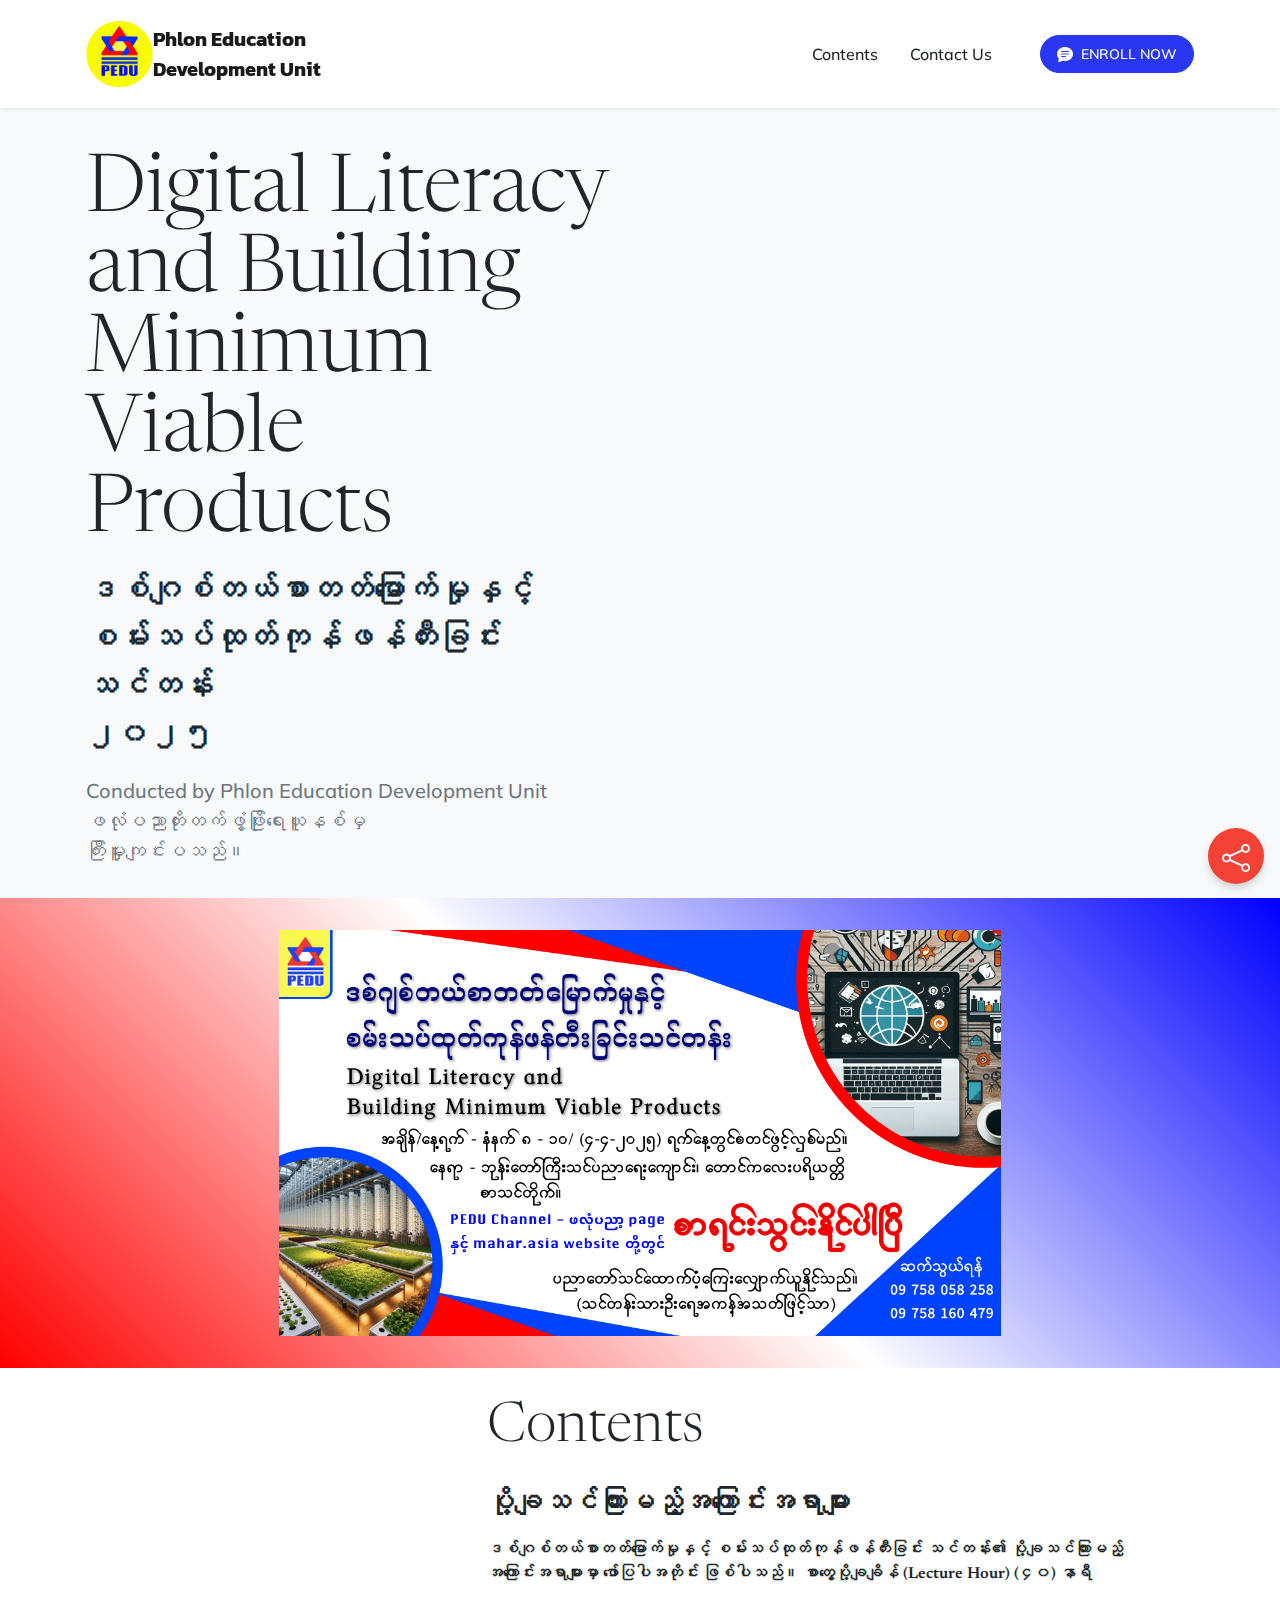
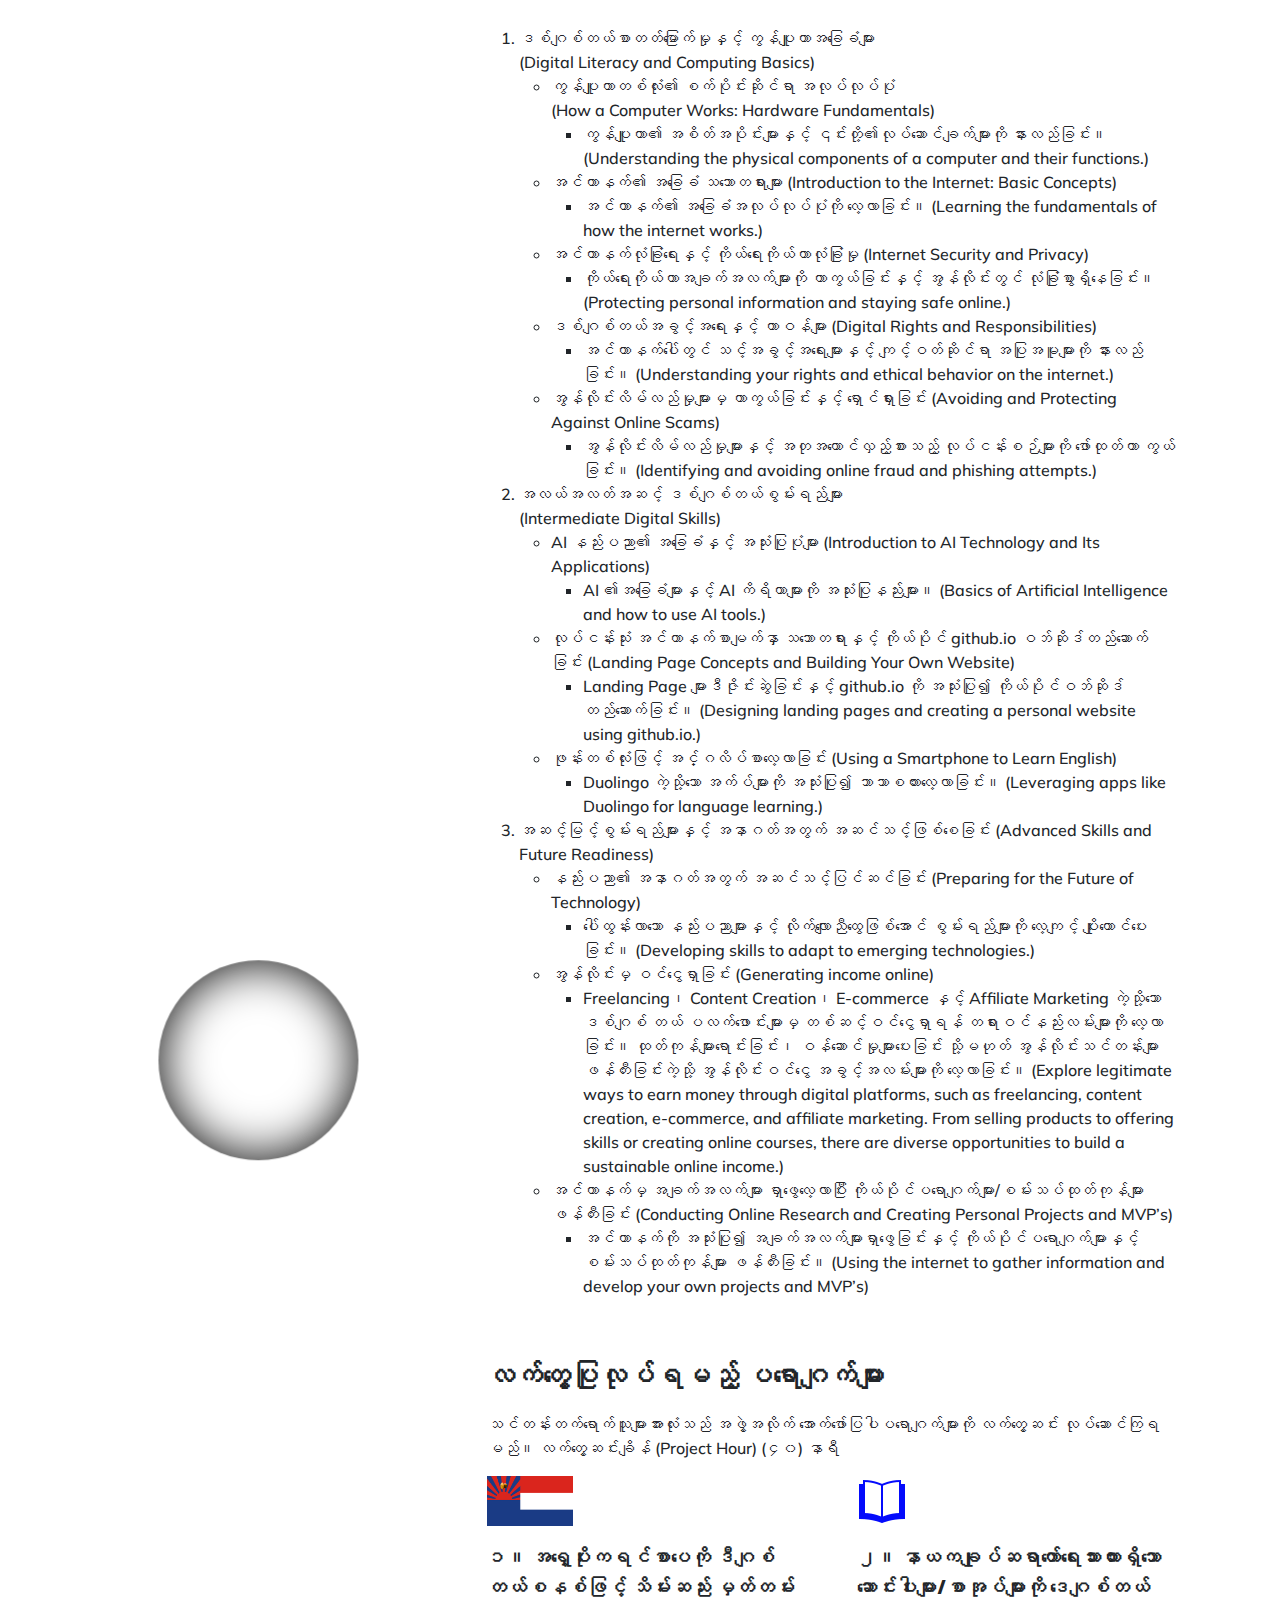
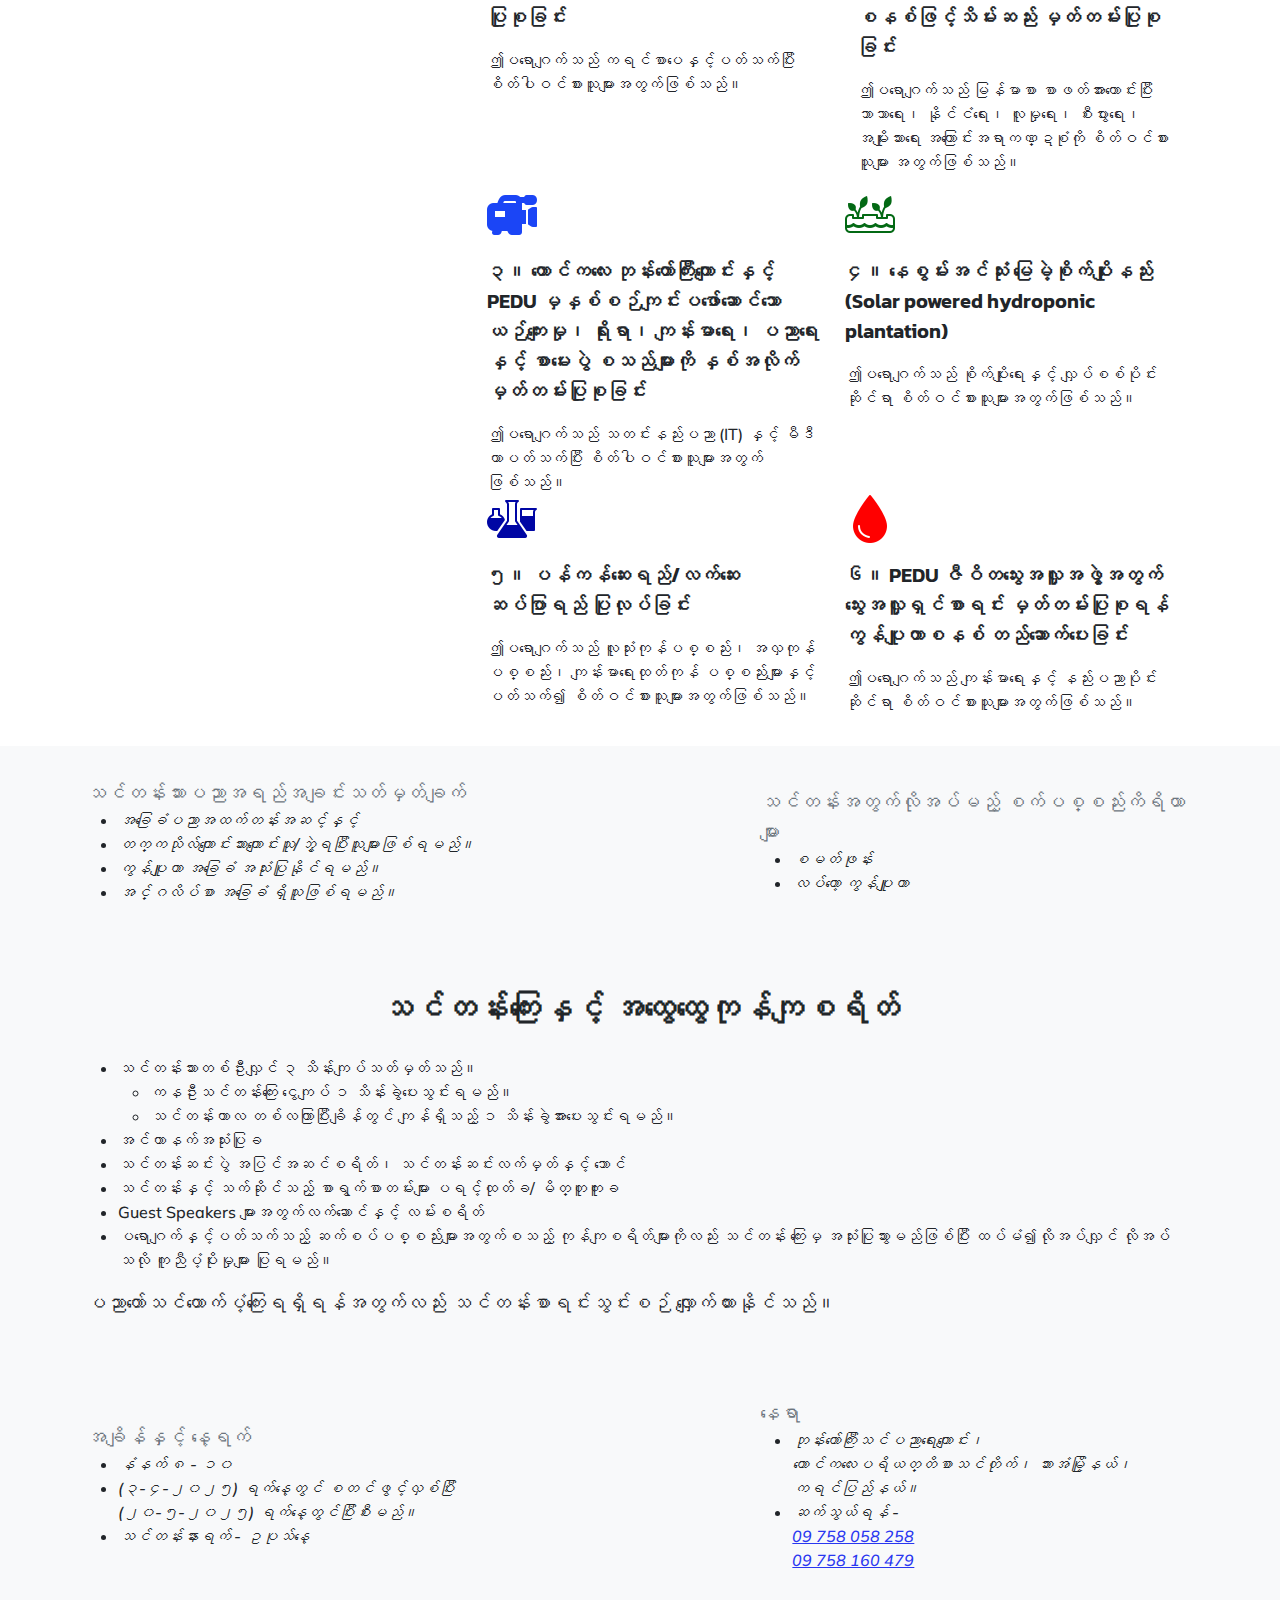
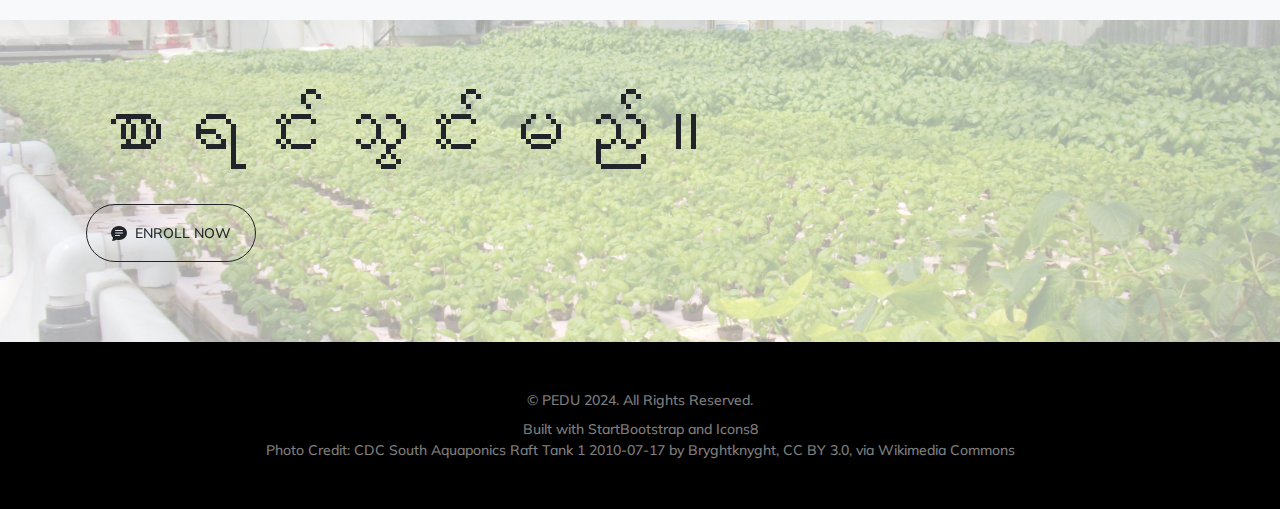
<file: index.html>
<!DOCTYPE html>
<html lang="en">

<head>
    <meta charset="utf-8" />
    <meta name="viewport" content="width=device-width, initial-scale=1, shrink-to-fit=no" />
    <meta name="description" content="" />
    <meta name="author" content="" />
    <title>Digital Literacy and Building Minimum Viable Products (PEDU) 2025</title>
    <link rel="icon" type="image/x-icon" href="assets/img/pedu-logo.png" />

    <!-- Bootstrap icons-->
    <link href="https://cdn.jsdelivr.net/npm/bootstrap-icons@1.5.0/font/bootstrap-icons.css" rel="stylesheet" />

    <!-- Google fonts-->
    <link rel="preconnect" href="https://fonts.gstatic.com" />
    <link href="https://fonts.googleapis.com/css2?family=Newsreader:ital,wght@0,600;1,600&amp;display=swap"
        rel="stylesheet" />
    <link
        href="https://fonts.googleapis.com/css2?family=Mulish:ital,wght@0,300;0,500;0,600;0,700;1,300;1,500;1,600;1,700&amp;display=swap"
        rel="stylesheet" />
    <link href="https://fonts.googleapis.com/css2?family=Kanit:ital,wght@0,400;1,400&amp;display=swap"
        rel="stylesheet" />

    <!-- Core theme CSS (includes Bootstrap)-->
    <link href="css/styles.css" rel="stylesheet" />

    <!-- Facebook Preview -->
    <meta property="og:url" content="https://pedu.mahar.asia/digital-literacy-2025/index.html" />
    <meta property="og:type" content="article" />
    <meta property="og:title" content="Digital Literacy and Building Minimum Viable Products (PEDU) 2025" />
    <meta property="og:description"
        content="ဒစ်ဂျစ်တယ်စာတတ်မြောက်မှုနှင့် စမ်းသပ်ထုတ်ကုန်ဖန်တီးခြင်းသင်တန်း (PEDU) 2025" />
    <meta property="og:image" content="https://pedu.mahar.asia/digital-literacy-2025/img/img/digital-literacy-2025-preview.png" />

    <!-- https://dev.to/sakun/a-super-simple-implementation-of-infinite-scrolling-3pnd -->
    <!-- <script src="https://ajax.googleapis.com/ajax/libs/jquery/3.4.1/jquery.min.js"></script>
    <script type="text/javascript">
        $(window).on("scroll", function () {
            var scrollHeight = $(document).height();
            var scrollPos = $(window).height() + $(window).scrollTop();
            if (((scrollHeight - 30) >= scrollPos) / scrollHeight == 0) {
                $('.load-more-days-button').click();
            }
        });
        var currentscrollHeight = 0;
        var count = 0;

        $(window).on("scroll", function () {

            const scrollHeight = $(document).height();
            const scrollPos = Math.floor($(window).height() + $(window).scrollTop());
            const isBottom = scrollHeight - 100 < scrollPos;
            const list = $(".list");

            if (isBottom && currentscrollHeight < scrollHeight) {

                for (var i = 0; i < 5; i++) {
                    // This is for example purposes, I would use something like Vue x-template 
                    list.append(`
        <div class="card mb-3">
        <div class="card-body">
          <h5 class="card-title"><a href="#" data-toggle="modal" data-target="#modalExample" data-backdrop="false">New Charahcter ${count}</a></h5>
          <p class="card-text">Some quick example text to build on the card title and make up the bulk of the card's content.</p>
        </div>
        </div>`);
                    count++;
                }
                currentscrollHeight = scrollHeight;
            }
        });
    </script> -->

    <!-- Google tag (gtag.js) -->
    <script async src="https://www.googletagmanager.com/gtag/js?id=G-22N9M3F19W"></script>
    <script>
        window.dataLayer = window.dataLayer || [];
        function gtag() { dataLayer.push(arguments); }
        gtag('js', new Date());
        gtag('config', 'G-22N9M3F19W');
    </script>

</head>

<body id="page-top">
    <!-- Navigation-->
    <nav class="navbar navbar-expand-lg navbar-light fixed-top shadow-sm" id="mainNav">
        <div class="container px-5">
            <a class="navbar-brand" href="index.html"><img loading="lazy" src="assets/img/pedu-logo.svg" alt="logo"></a>
            <a class="navbar-brand fw-bold" href="#page-top">Phlon Education <br> Development Unit</a>
            <button class="navbar-toggler" type="button" data-bs-toggle="collapse" data-bs-target="#navbarResponsive"
                aria-controls="navbarResponsive" aria-expanded="false" aria-label="Toggle navigation">
                Menu
                <i class="bi-list"></i>
            </button>
            <div class="collapse navbar-collapse" id="navbarResponsive">
                <ul class="navbar-nav ms-auto me-4 my-3 my-lg-0">
                    <li class="nav-item"><a class="nav-link me-lg-3" href="#features">Contents</a></li>
                    <!-- <li class="nav-item"><a class="nav-link me-lg-3"
                            href="https://pedu.mahar.asia/pbm-2022-b1/pbm-b1.html" target=”_blank”>1<sup>st</sup>
                            Batch, 2022</a>
                    </li> -->
                    <li class="nav-item"><a class="nav-link me-lg-3" href="https://www.facebook.com/PEDUtaunggalay/"
                            target=”_blank”>Contact Us</a></li>
                    <!-- <a class="" href="https://www.facebook.com/PEDUtaunggalay/" target=”_blank”><img loading="lazy"
                            src="assets/icons/icons8-iOS 16 Filled-Facebook.png" width="40" height="" alt="Facebook Page"></a> -->
                </ul>
                <button class="btn btn-primary rounded-pill px-3 mb-2 mb-lg-0" data-bs-toggle="modal"
                    data-bs-target="#feedbackModal">
                    <span class="d-flex align-items-center">
                        <i class="bi-chat-text-fill me-2"></i>
                        <span class="small">ENROLL NOW</span>
                    </span>
                </button>
            </div>
        </div>
    </nav>

    <!-- Mashead header-->
    <header class="masthead">
        <div class="container px-5">
            <div class="row gx-5 align-items-center">
                <div class="col-lg-6">
                    <!-- Mashead text and app badges-->
                    <div class="mb-5 mb-lg-0 text-center text-lg-start">
                        <h1 class="display-1 lh-1 mb-3"> Digital Literacy and Building Minimum Viable Products</h1>
                        <h1> </h1>
                        <h2> ဒစ်ဂျစ်တယ်စာတတ်မြောက်မှုနှင့် စမ်းသပ်ထုတ်ကုန်ဖန်တီးခြင်းသင်တန်း<br>၂၀၂၅</h2>
                        <p class="lead fw-normal text-muted mb-5"> Conducted by
                            Phlon Education Development Unit <br> ဖလုံပညာတိုးတက်ဖွံ့ဖြိုး‌ရေးယူနစ်မှ <br>
                            ကြီးမှူးကျင်းပသည်။</p>
                        <!-- <div class="d-flex flex-column flex-lg-row align-items-center">
                                <a class="me-lg-3 mb-4 mb-lg-0" href="#!"><img class="app-badge" src="assets/img/google-play-badge.svg" alt="..." /></a>
                                <a href="#!"><img class="app-badge" src="assets/img/app-store-badge.svg" alt="..." /></a>
                            </div> -->
                    </div>
                </div>
                <div class="col-lg-6">

                    <!-- Masthead device mockup feature-->
                    <div class="masthead-device-mockup">
                        <!-- <img class="intro-img" src="img/img/nursing-announcement.jpg" alt="announcement-img"> -->

                        <!-- <img class="intro-img" src="assets/img/portrait-black.png" alt="money-counting" /> -->

                        <!-- iPhone Device -->
                        <!-- <div class="device-wrapper">
                            <div class="device" data-device="iPhoneX" data-orientation="portrait" data-color="black">
                                <div class="screen bg-black"> -->
                        <!-- PUT CONTENTS HERE:-->
                        <!-- * * This can be a video, image, or just about anything else.-->
                        <!-- * * Set the max width of your media to 100% and the height to-->
                        <!-- * * 100% like the demo example below.-->
                        <!-- <video muted="muted" autoplay="" loop="" style="max-width: 100%; height: 100%"><source src="assets/img/demo-screen.mp4" type="video/mp4" /></video> -->
                        <!-- </div>
                            </div>
                        </div> -->

                        <!-- Purple Circle SVG -->
                        <!-- Can add stationary satellite and aerial objects using below code -->
                        <!-- <svg class="circle" viewBox="0 0 100 100" xmlns="http://www.w3.org/2000/svg">
                            <defs>
                                <linearGradient id="circleGradient" gradientTransform="rotate(45)">
                                    <stop class="gradient-start-color" offset="0%"></stop>
                                    <stop class="gradient-end-color" offset="100%"></stop>
                                </linearGradient>
                            </defs>
                            <circle cx="50" cy="50" r="50"></circle>
                        </svg><svg class="shape-1 d-none d-sm-block" viewBox="0 0 240.83 240.83"
                            xmlns="http://www.w3.org/2000/svg">
                            <rect x="-32.54" y="78.39" width="305.92" height="84.05" rx="42.03"
                                transform="translate(120.42 -49.88) rotate(45)"></rect>
                            <rect x="-32.54" y="78.39" width="305.92" height="84.05" rx="42.03"
                                transform="translate(-49.88 120.42) rotate(-45)"></rect>
                        </svg><svg class="shape-2 d-none d-sm-block" viewBox="0 0 100 100"
                            xmlns="http://www.w3.org/2000/svg">
                            <circle cx="50" cy="50" r="50"></circle>
                        </svg> -->
                    </div>
                </div>
            </div>
        </div>
    </header>

    <!-- Quote/testimonial aside-->
    <aside class="text-center bg-gradient-primary-to-secondary">
        <div class="container px-5">
            <div class="row gx-5 justify-content-center">
                <div class="col-xl-8">
                    <img class="announcement-img" src="img/img/digital-literacy-2025-preview.png"
                        alt="announcement-img" />
                </div>
            </div>
        </div>
    </aside>

    <!-- App features section-->
    <section id="features">
        <div class="container px-5">
            <div class="row gx-5 align-items-center">
                <div class="col-lg-8 order-lg-1 mb-5 mb-lg-0">
                    <div class="container-fluid px-5">
                        <div class="row gx-5">
                            <h2 class="display-4 lh-1 mb-4">Contents </h2>
                            <div class="h2 fs-6 mb-4">
                                <h3 class="font-alt">ပို့ချသင်ကြားမည့်အကြောင်းအရာများ</h3>
                                <p>ဒစ်ဂျစ်တယ်စာတတ်မြောက်မှုနှင့် စမ်းသပ်ထုတ်ကုန်ဖန်တီးခြင်း သင်တန်း၏ ပို့ချသင်ကြားမည့်
                                    အကြောင်းအရာများမှာ ဖော်ပြပါအတိုင်း ဖြစ်ပါသည်။
                                    စာတွေ့ပို့ချချိန် (Lecture Hour) (၄၀) နာရီ </p>
                                <!-- <div class="h2 fs-6 mb-4"> ပုံနှိပ်စာအုပ်အား အောက်ပါလင့်ခ်တွင် ရယူနိုင်ပါသည်။
                                    <br><br><a
                                        href="https://open.umn.edu/opentextbooks/textbooks/principles-of-management"
                                        target=”_blank”>Download
                                        Here</a>
                                </div> -->
                            </div>
                            <div class="mb-5">
                                <ol>
                                    <li>ဒစ်ဂျစ်တယ်စာတတ်မြောက်မှုနှင့် ကွန်ပျူတာအခြေခံများ <br>
                                        (Digital Literacy and Computing Basics)
                                        <ul>
                                            <li>ကွန်ပျူတာတစ်လုံး၏ စက်ပိုင်းဆိုင်ရာ အလုပ်လုပ်ပုံ <br>
                                                (How a Computer Works: Hardware Fundamentals)
                                                <ul>
                                                    <li>ကွန်ပျူတာ၏ အစိတ်အပိုင်းများနှင့် ၎င်းတို့၏လုပ်ဆောင်ချက်များကို
                                                        နားလည်ခြင်း။ <br>
                                                        (Understanding the physical components of a computer and their
                                                        functions.) </li>
                                                </ul>
                                            </li>
                                            <li>အင်တာနက်၏ အခြေခံ သဘောတရားများ
                                                (Introduction to the Internet: Basic Concepts)
                                                <ul>
                                                    <li>အင်တာနက်၏ အခြေခံအလုပ်လုပ်ပုံကို လေ့လာခြင်း။
                                                        (Learning the fundamentals of how the internet works.)
                                                    </li>
                                                </ul>
                                            </li>
                                            <li>အင်တာနက်လုံခြုံရေးနှင့် ကိုယ်ရေးကိုယ်တာလုံခြုံမှု
                                                (Internet Security and Privacy)
                                                <ul>
                                                    <li>ကိုယ်ရေးကိုယ်တာအချက်အလက်များကို ကာကွယ်ခြင်းနှင့် အွန်လိုင်းတွင်
                                                        လုံခြုံစွာရှိနေခြင်း။
                                                        (Protecting personal information and staying safe online.)</li>
                                                </ul>
                                            </li>
                                            <li>ဒစ်ဂျစ်တယ်အခွင့်အရေးနှင့် တာဝန်များ
                                                (Digital Rights and Responsibilities)
                                                <ul>
                                                    <li>
                                                        အင်တာနက်ပေါ်တွင် သင့်အခွင့်အရေးများနှင့် ကျင့်ဝတ်ဆိုင်ရာ
                                                        အပြုအမူများကို နားလည်ခြင်း။
                                                        (Understanding your rights and ethical behavior on the
                                                        internet.) </li>
                                                </ul>
                                            </li>
                                            <li>
                                                အွန်လိုင်းလိမ်လည်မှုများမှ ကာကွယ်ခြင်းနှင့် ရှောင်ရှားခြင်း
                                                (Avoiding and Protecting Against Online Scams)
                                                <ul>
                                                    <li>အွန်လိုင်းလိမ်လည်မှုများနှင့် အတုအယောင်လှည့်စားသည့်
                                                        လုပ်ငန်းစဉ်များကို
                                                        ဖော်ထုတ်ကာ ကွယ်ခြင်း။
                                                        (Identifying and avoiding online fraud and phishing attempts.)
                                                    </li>
                                                </ul>
                                            </li>
                                        </ul>
                                    </li>
                                    <li>
                                        အလယ်အလတ်အဆင့် ဒစ်ဂျစ်တယ်စွမ်းရည်များ <br> (Intermediate Digital Skills)
                                        <ul>
                                            <li>AI နည်းပညာ၏ အခြေခံနှင့် အသုံးပြုပုံများ
                                                (Introduction to AI Technology and Its Applications)
                                                <ul>
                                                    <li>AI ၏အခြေခံများနှင့် AI ကိရိယာများကို အသုံးပြုနည်းများ။
                                                        (Basics of Artificial Intelligence and how to use AI tools.)
                                                    </li>
                                                </ul>
                                            </li>
                                            <li>လုပ်ငန်းသုံး အင်တာနက်စာမျက်နှာ သဘောတရားနှင့် ကိုယ်ပိုင် github.io
                                                ဝဘ်ဆိုဒ်တည်ဆောက်ခြင်း
                                                (Landing Page Concepts and Building Your Own Website)<ul>
                                                    <li>Landing Page များဒီဇိုင်းဆွဲခြင်းနှင့် github.io ကို အသုံးပြု၍
                                                        ကိုယ်ပိုင်ဝဘ်ဆိုဒ် တည်ဆောက်ခြင်း။
                                                        (Designing landing pages and creating a personal website using
                                                        github.io.)</li>
                                                </ul>
                                            </li>
                                            <li>ဖုန်းတစ်လုံးဖြင့် အင်္ဂလိပ်စာလေ့လာခြင်း
                                                (Using a Smartphone to Learn English) <ul>
                                                    <li>Duolingo ကဲ့သို့သော အက်ပ်များကို အသုံးပြု၍ ဘာသာစကားလေ့လာခြင်း။
                                                        (Leveraging apps like Duolingo for language learning.)</li>
                                                </ul>
                                            </li>
                                        </ul>
                                    </li>
                                    <li>အဆင့်မြင့်စွမ်းရည်များနှင့် အနာဂတ်အတွက် အဆင်သင့်ဖြစ်စေခြင်း
                                        (Advanced Skills and Future Readiness)
                                        <ul>
                                            <li>နည်းပညာ၏ အနာဂတ်အတွက် အဆင်သင့်ပြင်ဆင်ခြင်း
                                                (Preparing for the Future of Technology)<ul>
                                                    <li>ပေါ်ထွန်းလာသော နည်းပညာများနှင့် လိုက်လျောညီထွေဖြစ်အောင်
                                                        စွမ်းရည်များကို
                                                        လေ့ကျင့် ပျိုးထောင်ပေးခြင်း။
                                                        (Developing skills to adapt to emerging technologies.)</li>
                                                </ul>
                                            </li>

                                            <li>အွန်လိုင်းမှ ဝင်ငွေရှာခြင်း
                                                (Generating income online)<ul>
                                                    <li>Freelancing၊ Content Creation၊ E-commerce နှင့် Affiliate
                                                        Marketing
                                                        ကဲ့သို့သော ဒစ်ဂျစ် တယ် ပလက်ဖောင်းများမှ တစ်ဆင့်ဝင်ငွေရှာရန်
                                                        တရားဝင်နည်းလမ်းများကို လေ့လာခြင်း။ ထုတ်ကုန်များရောင်းခြင်း၊
                                                        ဝန်ဆောင်မှုများပေးခြင်း သို့မဟုတ် အွန်လိုင်းသင်တန်းများ
                                                        ဖန်တီးခြင်းကဲ့သို့ အွန်လိုင်းဝင်ငွေ အခွင့်အလမ်းများကို
                                                        လေ့လာခြင်း။
                                                        (Explore legitimate ways to earn money through digital
                                                        platforms, such
                                                        as freelancing, content creation, e-commerce, and affiliate
                                                        marketing.
                                                        From selling products to offering skills or creating online
                                                        courses,
                                                        there are diverse opportunities to build a sustainable online
                                                        income.)
                                                    </li>
                                                </ul>
                                            </li>

                                            <li>အင်တာနက်မှ အချက်အလက်များ ရှာဖွေလေ့လာပြီး
                                                ကိုယ်ပိုင်ပရောဂျက်များ/စမ်းသပ်ထုတ်ကုန်များ ဖန်တီးခြင်း
                                                (Conducting Online Research and Creating Personal Projects and MVP’s)
                                                <ul>
                                                    <li>အင်တာနက်ကို အသုံးပြု၍ အချက်အလက်များရှာဖွေခြင်းနှင့်
                                                        ကိုယ်ပိုင်ပရောဂျက်များနှင့် စမ်းသပ်ထုတ်ကုန်များ ဖန်တီးခြင်း။
                                                        (Using the internet to gather information and develop your own
                                                        projects
                                                        and MVP’s)</li>
                                                </ul>
                                            </li>

                                        </ul>
                                    </li>
                                </ol>
                            </div>
                            <h2 class="display-4 lh-1 mb-4"></h2>
                            <h3 class="font-alt">လက်တွေ့ပြုလုပ်ရမည့် ပရောဂျက်များ </h3>
                            <p>သင်တန်းတက်ရောက်သူများအားလုံးသည် အဖွဲ့အလိုက် အောက်ဖော်ပြပါပရောဂျက်များကို လက်တွေ့ဆင်း
                                လုပ်ဆောင်ကြရမည်။ လက်တွေ့ဆင်းချိန် (Project Hour) (၄၀) နာရီ</p>
                            <div class="col-md-6 mb-5">
                                <!-- Feature item-->
                                <div class="text-left">
                                    <!-- <i class="bi-book icon-feature text-gradient d-block mb-3"></i> -->
                                    <img class="d-block mb-3" loading="lazy" src="assets/icons/320px-Karen_Flag.png"
                                        height="50" />
                                    <h5 class="font-alt">၁။ အရှေ့ပိုးကရင်စာပေကို ဒီဂျစ်တယ်စနစ်ဖြင့် သိမ်းဆည်း
                                        မှတ်တမ်းပြုစုခြင်း </h5>
                                    <p class="mb-0">ဤပရောဂျက်သည် ကရင်စာပေနှင့်ပတ်သက်ပြီး စိတ်ပါဝင်စားသူများအတွက်ဖြစ်သည်။
                                    </p>


                                </div>
                            </div>
                            <div class="col-md-6 mb-5">
                                <!-- Feature item-->
                                <div class="text-left">
                                    <!-- <i class="bi-piggy-bank icon-feature text-gradient d-block mb-3"></i> -->
                                    <img class="d-block mb-3" loading="lazy"
                                        src="assets/icons/icons8-iOS-16-Filled-Open-Book.png" />
                                    <h5 class="font-alt">၂။ နာယကချုပ်ဆရာတော်ရေးသားထားရှိသော ဆောင်းပါးများ/စာအုပ်များကို
                                        ဒေဂျစ်တယ်စနစ်ဖြင့်သိမ်းဆည်း မှတ်တမ်းပြုစုခြင်း</h5>
                                    <p class="mb-0">ဤပရောဂျက်သည် မြန်မာစာ စာဖတ်အားကောင်းပြီး ဘာသာရေး၊ နိုင်ငံရေး၊
                                        လူမှုရေး၊ စီးပွားရေး၊ အမျိုးသားရေး အကြောင်းအရာကဏ္ဍစုံကို စိတ်ဝင်စားသူများ
                                        အတွက်ဖြစ်သည်။</p>
                                </div>
                            </div>
                        </div>
                        <div class="row">
                            <div class="col-md-6 mb-5 mb-md-0">
                                <!-- Feature item-->
                                <div class="text-left">
                                    <!-- <i class="bi-bank icon-feature text-gradient d-block mb-3"></i> -->
                                    <img class="d-block mb-3" loading="lazy" src="assets/icons/icons8-camera-50.png" />
                                    <h5 class="font-alt">၃။ တောင်ကလေး ဘုန်းတော်ကြီးကျောင်းနှင့် PEDU
                                        မှနှစ်စဉ်ကျင်းပဖော်ဆောင်သော ယဉ်ကျေးမှု၊ ရိုးရာ၊ ကျန်းမာရေး၊ ပညာရေးနှင့် စာမေးပွဲ
                                        စသည်များကို နှစ်အလိုက် မှတ်တမ်းပြုစုခြင်း </h5>
                                    <p class="mb-0">ဤပရောဂျက်သည် သတင်းနည်းပညာ (IT) နှင့် မီဒီယာပတ်သက်ပြီး
                                        စိတ်ပါဝင်စားသူများအတွက် ဖြစ်သည်။</p>
                                </div>
                            </div>
                            <div class="col-md-6">
                                <!-- Feature item-->
                                <div class="text-left">
                                    <i class=""></i>
                                    <!-- <i class="bi-currency-exchange icon-feature text-gradient d-block mb-3"></i> -->
                                    <img class="d-block mb-3" loading="lazy"
                                        src="assets/icons/icons8-hydroponics-50.png" />
                                    <h5 class="font-alt">၄။ နေစွမ်းအင်သုံး မြေမဲ့စိုက်ပျိုးနည်း (Solar powered
                                        hydroponic plantation) </h5>
                                    <p class="mb-0">ဤပရောဂျက်သည် စိုက်ပျိုးရေးနှင့် လျှပ်စစ်ပိုင်းဆိုင်ရာ
                                        စိတ်ဝင်စားသူများအတွက်ဖြစ်သည်။ </p>


                                </div>
                            </div>
                        </div>
                        <div class="row">
                            <div class="col-md-6 mb-5 mb-md-0">
                                <!-- Feature item-->
                                <div class="text-left">
                                    <!-- <i class="bi-bank icon-feature text-gradient d-block mb-3"></i> -->
                                    <img class="d-block mb-3" loading="lazy" src="assets/icons/icons8-lab-50.png" />
                                    <h5 class="font-alt">၅။ ပန်ကန်ဆေးရည်/လက်ဆေးဆပ်ပြာရည် ပြုလုပ်ခြင်း </h5>
                                    <p class="mb-0">ဤပရောဂျက်သည် လူသုံးကုန်ပစ္စည်း၊ အလှကုန်ပစ္စည်း၊ ကျန်းမာရေးထုတ်ကုန်
                                        ပစ္စည်းများနှင့် ပတ်သက်၍ စိတ်ဝင်စားသူများအတွက်ဖြစ်သည်။ </p>
                                </div>
                            </div>
                            <div class="col-md-6">
                                <!-- Feature item-->
                                <div class="text-left">
                                    <i class=""></i>
                                    <!-- <i class="bi-currency-exchange icon-feature text-gradient d-block mb-3"></i> -->
                                    <img class="d-block mb-3" loading="lazy" src="assets/icons/icons8-blood-50.png" />
                                    <h5 class="font-alt">၆။ PEDU ဇီဝိတသွေးအလှူအဖွဲ့အတွက် သွေးအလှူရှင်စာရင်း
                                        မှတ်တမ်းပြုစုရန် ကွန်ပျူတာစနစ် တည်ဆောက်ပေးခြင်း </h5>
                                    <p class="mb-0">ဤပရောဂျက်သည် ကျန်းမာရေးနှင့် နည်းပညာပိုင်းဆိုင်ရာ
                                        စိတ်ဝင်စားသူများအတွက်ဖြစ်သည်။ </p>


                                </div>
                            </div>
                        </div>
                    </div>
                </div>
                <div class="col-lg-4 order-lg-0">
                    <!-- Features section device mockup-->

                    <div class="features-device-mockup">

                        <!-- Rotating globe in CSS by The Pragmatick -->
                        <!-- <div id="earth"></div> -->

                        <!-- CSS 3D Planet with Satellite by Cory Hughart -->
                        <!-- https://codepen.io/cr0ybot/pen/PwwaPP -->
                        <div id="orbit-system">
                            <div class="system">
                                <div class="satellite-orbit">
                                    <div class="satellite"></div>
                                </div>
                                <!-- <div class="planet">PLANET</div> -->
                                <div id="earth" class="planet"></div>
                            </div>
                        </div>

                        <!-- below svg doesn't appear in iphone -->
                        <!-- <?xml version="1.0" encoding="UTF-8" standalone="no"?> -->
                        <!-- Generator: Adobe Illustrator 13.0.0, SVG Export Plug-In . SVG Version: 6.00 Build 14948)  -->
                        <!-- <svg xmlns:rdf="http://www.w3.org/1999/02/22-rdf-syntax-ns#" xmlns="http://www.w3.org/2000/svg"
                            xmlns:cc="http://web.resource.org/cc/" xmlns:xlink="http://www.w3.org/1999/xlink"
                            xmlns:dc="http://purl.org/dc/elements/1.1/" id="Layer_1"
                            enable-background="new 0 0 1095.907 1101.862" xml:space="preserve"
                            viewBox="0 0 1095.907 1101.862" version="1.1" y="0px" x="0px">

                            <g>
                                <g clip-rule="evenodd" fill-rule="evenodd">
                                    <path fill="white"
                                        d="m1.044 0h1094.9v1101.9h-1095.9v-1098.9c-0.042-1.419-0.121-2.832 1.044-3zm417.95 55.993c-99.115 27.725-180.46 80.73-238.97 144.98-77.67 85.3-143.85 207.02-134.98 373.96 8.327 156.66 73.458 266.71 161.98 348.96 84.089 78.124 208.83 143.8 372.95 135.98 157.5-7.5 267.64-73.904 349.96-160.98 40.861-43.222 73.905-95.197 98.987-155.98 25.176-61.009 42.05-132.84 37.995-217.97-7.371-154.79-77.562-269.79-161.98-348.96-83.98-78.802-209.09-144.86-373.94-137.02-36.72 1.754-78.11 7.526-111.99 17.003z" />
                                    <path
                                        d="m495.98 288.96c-2.482 11.849-6.476 22.188-12.999 29.996-4.861-2.804-9.311-6.021-7.999-14.998 8.66-3.34 6.17-17.83 21-15z" />
                                    <path
                                        d="m509.98 408.95c-4.83 2.011 3.641 3.085 1 8.998-4.842 0.844-3.172-4.826-8.999-2.999 1.028-6.991 2.133-7.494 0-13.998-3.805 1.195-10.533 3.67-14.999 1-1.235-3.235 3.235-0.765 2-4-2.315 1.019-4.655 2.012-5 4.999-0.876 3.21 2.593 2.073 3 4 0.364 4.362-1.816 6.183-4 7.999-5.114-2.218-6.676-7.988-7.999-13.998 0.607-1.727 4.743 0.076 5-2 1.027-3.359-3.11-1.557-5-2-0.745-3.077 2.745-1.921 2-4.999 0.168-2.168-3.546-0.453-5-1-0.442-6.557-4.824-9.174-3-17.998 2.465 0.132 4.817 0.151 5.999-1v-16.997c3.651-0.682 4.513-4.153 7-6 6.282-0.616 6.291 5.041 13.998 3v20.997c-2.962 1.371-5.108 3.558-8.999 4v5.999c0.356 2.644 5.095 0.904 6 3 0.542 3.874-5.801 0.864-6 3.999-0.674 6.298 9.086 4.268 9.999 1 2.666 2.333 6.886 3.112 10.999 3.999-1.319 7.319 3.313 8.687 4 13.999h10.999c-0.181 2.181 0.818 3.181 3 2.999v11.999h-4.999c-0.743 4.076 3.223 3.442 2 7.999-1.182 1.151-3.534 1.132-5.999 1 0.446-6.135-6.521-10.87-1-15.998-0.4-4.27-5.33-4-6-8z" />
                                    <path
                                        d="m507.98 434.94c3.149 0.483 2.264-3.068 5.999-1.999 0.558 2.441 3.869 2.13 3 5.999-10.861-2.528-12.225 4.439-18.998 5.999-2.506-1.493-5.467-2.531-4.999-6.999 0.288-3.712 5.29-2.709 4.999-6.999-1.711-2.288-7.632-0.367-10.999-1 0.466-4.534 4.727-5.272 3-11.999 12.14-3.141 10.423 7.575 15.998 10.999 3.149 0.483 0.749-4.584 3-4.999 5 1.41 1.87 9.09-1 11z" />
                                    <path
                                        d="m522.98 435.94c3.103-0.104 2.854 3.146 6.999 2-0.943 5.276 3.049 5.617 5 7.999 0.166 5.833-1.256 13.254 2.999 14.998-3.341 3.324-2.444 10.887-8.999 10.999-0.547-1.453 1.168-5.168-1-5-4.354 0.979-0.893 9.773-2 13.998-8.988-0.344-13.161-5.503-17.998-9.998-0.792-3.458 1.111-4.222 2-6-0.441-2.891-2.108-4.558-4.999-4.999-2.892 1.689-6.87 5.118-9.999 1-3.149-0.483-0.749 4.584-3 4.999-8.091-8.347 7.885-16.117 15.998-17.997v4.999c3.745-0.254 5.589-2.41 8.999-3v-4.999c2.465 0.132 4.817 0.151 5.999-1v-8z" />
                                    <path
                                        d="m140.03 447.94c7.675 3.842 16.73 39.515-4 35.995-1.66-14.98 2.95-23.72 4-36z" />
                                    <path
                                        d="m441.99 462.94c-1.533 7.865 3.404 9.261 4 14.998 8.51-1.512 10.226 3.772 13.998 6.999-0.575 5.091-7.695 3.637-5.999 10.999h-7.999c-1.89 2.442-0.036 8.63-3 9.998 2.108 4.558 6.99 6.342 4.999 14.998 3.333 3.334 10.841 2.491 8.999 10.999-4.145 0.854-12.297-2.299-11.999 3 2.199 4.8 11.093 2.905 8.999 11.998-5.71 0.377-4.479-6.187-9.999-5.999-3.315 0.351-1.569 5.763-2 8.999-5.824-1.491-5.469 3.196-8.999 3.999 1.947 12.612-5.024 16.307-3 28.996-6.341-5.105-10.366-1.132-17.998 0-1.019-14.077-18.929-10.849-26.997-5.999 0.132-2.465 0.152-4.817-1-5.999h-13.999c0.241-6.573-5.013-7.652-3-15.998-0.112-2.555-3.348-1.984-5.999-2-1.093-9.906-7.478-14.52-6-26.996 3.651-0.682 4.513-4.153 6.999-6 6.3-1.3 5.047 4.952 11.999 3 3.994-6.671 13.278-8.053 16.998-14.998 13.382-3.181 12.421-20.526 28.996-20.997 1.151-1.182 1.132-3.535 1-6h5c-0.233-7.565 7.823-6.842 6.999-14.998 5.83 1.83 4.16-3.84 9-3z" />
                                    <path
                                        d="m238.01 483.94h4c2.518 3.148 7.858 3.475 13.998 3 6.308 5.691 6.618 17.379 17.998 17.997 1.654 12.011 13.406 13.924 22.997 17.998 2.171 7.495 10.823 8.509 12.999 15.998 1.388 5.387-3.809 4.19-3 8.999 10.157 1.176 7.705 14.959 16.998 16.998 1.069-3.735-2.483-2.851-2-6 2.835-1.164 3.814-4.185 8.999-2.999-3.223 10.994 9.338 10.049 6 17.998-3.078 0.744-1.922-2.745-5-2-8.446 9.109 1.924 19.395-4 28.996-4.332-1.667-7.726-4.272-14.998-3-2.823-9.842-17.479-7.851-17.998-19.997-1.182-1.151-3.534-1.132-5.999-1-0.322-6.01-3.134-9.53-5.999-12.998 0.463-7.463-2.965-11.034-6-14.998-0.504-21.493-20.067-23.928-23.997-41.995-7.7-4.97-14.57-10.77-15-23z" />
                                    <path fill="#FFFFFF"
                                        d="m478.98 534.93h21.998c-1.401 5.264-3.043 10.288-7.999 11.998-2.58-6.08-9.16-8.16-14-12z" />
                                    <path fill="#FFFFFF"
                                        d="m486.98 544.93c-2.413 3.506-14.047 2.271-17.998 1v-3.999c4.33-1.03 17.99-3.53 18 3z" />
                                    <path
                                        d="m570.97 546.93h2.999c-2.258 9.258 5.055 8.944 6 14.998h-8.999c0.91-6.14-2.38-10.33 0-15z" />
                                    <path
                                        d="m603.97 562.93c-2.193-0.109-8.068 3.625-14.998 2-1.426-4.426 3.384-2.616 3-6-2.46-6.205-17.341 0.01-14.998-10.998 8.162 0.1 21.805-1.652 35.996-1 3.853 2.146 1.217 10.781 5.999 11.998 0.745 3.078-2.745 1.922-2 5-0.169 2.168 3.546 0.453 4.999 1v6.999c0.141 2.859 4.171 1.828 7 2 6.537-8.461 17.187-12.81 23.996-20.998 8.484 5.515 14.788 13.209 29.996 11.999 8.233 4.432 15.955 9.375 28.997 8.999 4.774 7.224 13.637 10.359 20.997 14.998v7.999c7.812 2.521 18.209 2.455 17.998 12.998-2.651 0.015-5.888-0.555-5.999 2-0.844 4.842 4.826 3.173 2.999 8.999 1.182 1.15 3.534 1.131 6 0.999-1.759 6.425 4.579 4.753 2.999 10.999 8.761 3.571 16.055 8.608 17.998 18.998-6.35 1.017-7.862-2.804-9.999-6h-16.998c-3.682-6.983-10.157-11.173-11.998-19.997-7.919-2.614-16.207-8.446-23.997-3 1.579 6.246-4.758 4.574-3 10.999-6.843 2.155-13.923 4.075-23.997 2.999-6.176-12.605-17.242-11.927-32.996-8.998-1.545-8.879 2.588-12.078 9-12.999-2.315-19.682-17.131-26.863-36.996-28.996-6.669-5.609-13.773-6.892-22.997-3 1.014-8.013-1.997-12.001-8.999-11.998 1.56-5.1 11.21-2.12 12-8z" />
                                    <path d="m561.97 558.93c0.01 4.048-5.521 7.759-8.999 5 2.05-2.62 5.23-4.11 9-5z" />
                                    <path
                                        d="m579.97 579.93c-6.52-5.337-12.588-2.642-18.998-5-4.971 0.361-3.708 6.957-10.998 5-0.126-3.643 4.182-4.77 0-6.999 5.48-10.45 33.91-4.35 30 7z" />
                                    <path
                                        d="m543.98 574.93c-0.716 4.95-5.852 5.479-11.998 5-2.23-9.4 9.46-11.57 12-5z" />
                                    <path
                                        d="m372 611.92c2.168 0.168 0.453-3.547 1-5 9.237-0.238 14.625 3.373 20.997 6 3.025-2.975 8.409-3.59 14.998-3 0.544 6.544-7.025 4.973-10.999 6.999 0.979 4.354 9.773 0.893 13.999 2 1.444 4.555 5.273 6.725 11.998 5.999 0.132 2.465 0.152 4.817-1 5.999-6.225 0.559-8.4-6.109-11.999 0-4.835-5.164-17.724-2.273-26.997-2.999-6.122-2.877-11.738-6.261-20.998-6-3.212 0.88-1.37-3.296-4-2.999-10.992 6.153-25.404-4.379-33.996-9.999 4.605-10.904 9.212-4.665 21.997-4.999 5.12 5.88 16.76 5.24 25 8z" />
                                    <path d="m537.98 619.92c0.774 3.508-8.246 2.329-8.999 1-0.78-3.5 8.24-2.33 9-1z" />
                                    <path
                                        d="m459.99 630.92c-11.747 3.807-22.51 1.498-32.996 3-0.155-5.487 1.646-9.019 6.999-8.999 5.5 8.66 23.37-8.5 26 6z" />
                                    <path
                                        d="m486.98 627.92v5.999c-10.198 2.199-11.923-4.075-20.997-3 2.14-11.61 12.65-2.24 21-3z" />
                                    <path d="m519.98 625.92c0.774 3.508-8.246 2.329-8.999 1-0.77-3.51 8.25-2.33 9-1z" />
                                    <path
                                        d="m541.98 628.92c-8.159 5.839-20.756 7.241-24.996 16.998-6.726-1.727-7.465 2.534-11.999 3-2.926-16.258 15.261-11.402 18.998-20.997 8.92 3.65 16.42-7.64 18 1z" />
                                    <path
                                        d="m771.95 633.92c5.703 0.963 7.761 5.571 9.999 9.999-1.086 0.247-0.678 1.988-2 1.999-3.556-2.11-4.141-7.19-8.999-7.999-0.13-1.79 1.22-2.11 1-4z" />
                                    <path
                                        d="m459.99 636.92h11.999c0.172 4.828 6.657 3.342 6 8.999-8.993 1.993-9.239-4.76-17.998-2.999v-6z" />
                                    <path
                                        d="m630.96 864.89c3.314-0.352 4.338-2.994 5.999-4.999-8.14 0.627-12.945 12.976-23.996 13.998 2.157-12.489-9.646-11.018-9.999-20.997-9.839 0.507-16.14-2.525-21.997-5.999-4.869-1.203-2.71 4.622-8 2.999-5.317-6.119-15.956-0.188-20.996 3-19.305-1.64-30.887 4.442-37.996 14.998h-12.998c-8.715-7.681-20.676 1.875-26.997 5.999-12.877 0.879-23.766-0.231-28.997-6.999 5.037-9.165 2.726-22.34-5.999-25.997-1.025-17.972-13.874-24.121-17.998-38.995h5c-1.317-8.681-7.62-12.378-10.999-18.997 6.403-3.951-0.086-18.957 4-22.997 4.208-1.542 0.159 5.174 3 4.999 6.121-6.544 13.417-11.912 20.998-16.998 3.458-0.791 4.221 1.111 5.999 2 4.96-3.372 13.02-3.645 16.998-7.999 13.37 6.226 19.92-9.489 26.997-15.998v-10.999c4.828-0.171 3.341-6.656 8.999-5.999-0.576 4.909 1.296 7.369 4.999 7.999 2.288-1.711 0.367-7.632 1-10.998h7.999c1.069-3.735-2.483-2.851-2-6 8.45-6.882 15.699-14.964 27.996-17.997 5.083 2.583 7.39 7.942 11.999 10.998 5.301-4.481 5.196 2.703 12.999 1-4.032-6.492 0.549-8.093 1-14.998 2.465 0.132 4.816 0.151 5.998-1v-7.999c6.241-3.758 19.359-0.639 22.998-6.999 0.472-4.805-6.109-2.557-5-7.999 15.54 4.313 30.873 14.135 44.994 8.999 0.355 2.979 4.115 2.551 3 6.999-6.828 4.837-8.462 14.869-13.998 20.997 5.993 9.672 20.68 10.649 26.996 19.998h8c-1.7 7.698 6.342 5.656 8.998 8.999 3.664-0.003 2.653-4.68 7.999-3 4.368-9.297 9.044-18.286 6.999-33.996 2.877-6.122 6.26-11.737 6-20.997 2.051-2.615 4.013-5.318 2.999-10.998h5.999c1.692 10.64 6.846 17.817 6 30.996 1.863 5.802 11.148 4.182 14.998 7.999-3.264 18.595 8.846 21.816 5.999 39.994 5.946 5.719 13.465 9.866 20.997 13.999-2.047 8.38 4.528 8.137 3 15.998 2.229 2.438 6.497 2.835 8.999 4.999 0.566 12.432 9.138 16.859 14.998 23.997-1.293 10.705-4.521 19.476-3 32.996-6.926 4.072-9.587 12.41-11.998 20.997-3.435 1.565-6.689 3.31-5.999 8.999-7.328 0.671-11.328 4.67-11.999 11.998-4.813 4.186-11.525 6.473-11.998 14.998-3.607-0.274-2.712 3.954-6 4v7.999c-6.675 4.323-21.985 0.012-23.997 8.999h-14.998v-5c-4.582-0.583-4.661 3.338-6.999 5-12.908 2.242-17.394-3.937-28.996-3 0.181-2.181-0.818-3.181-2.999-3-0.001-3.333 0-6.665 0-9.998-2.504-2.163-3.271-6.062-9-5-1.291-4.957 2.42-4.912 2-8.998-6.395-0.729-5.344 5.987-10.998 5.999 0.24-4.78 4.65-5.36 3.01-12z" />
                                    <path
                                        d="m876.94 861.89h2.999c0.677 4.79 2.182 10.045-1.999 12.998 0.975 2.691 2.204 5.128 2.999 7.999 4.677 1.011 3.322-4.011 7.999-3-3.019 5.647-6.159 11.173-13.998 11.999-2.036 10.296-11.636 13.028-18.998 17.998-0.653-5.32 4.584-4.749 6-7.999 1.28-3.948-2.914-2.42-3-5 8.55-9.08 19.52-18.92 18-35z" />
                                    <path d="m630.96 880.89c0.774 3.508-8.245 2.33-8.999 1-0.77-3.51 8.25-2.33 9-1z" />
                                    <path
                                        d="m852.94 906.89c-3.121 10.877-16.8 11.197-20.997 20.997-7.483-0.483-12.479 1.52-11.999 8.999-10.117 2.094-16.731 14.317-26.997 4.999 6.541-4.457 12.159-9.838 18.998-13.998 19.86-0.81 20.53-20.8 41-21z" />
                                    <path
                                        d="m675.96 915.89c6.123-1.124 8.896 1.101 11.998 2.999 3.101-1.898 5.876-4.123 11.998-2.999 2.442 14.093-16.211 22.783-23.996 13.998 4.17-4.06-1.62-6.85 0-14z" />
                                    <path fill="#FFFFFF"
                                        d="m679.96 72.991h9.999c0.559 2.774 3.44 3.225 3.999 6 4.869 1.203 2.71-4.623 7.999-3-1.601 4.066-0.847 10.485-7.999 8.999-1.48 19.592 25.251 20.131 20.997 35.996 4.868-0.132 4.926-5.074 8.999-6-2.66-11.326 8.479-8.853 6-19.997-3.656-6.343-15.906-4.091-16.998-12.999 7.266 2.029 6.216 2.899 12.998 0 3.726-1.059 3.228 2.105 4.999 3 20.043-0.407 51.773 19.55 68.992 28.997 98.655 54.127 171.19 134.2 215.97 239.97 29.364 69.352 44.509 150.16 37.995 246.97-4.222 62.754-25.951 122.87-50.993 172.98-48.621 97.292-124.84 173.93-222.97 222.97-77.235 38.599-166.1 58.313-274.96 50.994-62.264-4.186-123.69-26.363-172.98-50.994-96.305-48.128-174.36-125.7-222.97-222.97-32.643-65.319-57.421-144.8-52.993-239.97 4.069-87.465 24.078-153.07 56.993-214.97 5.513 1.18 6.942-1.723 10.999-2 0.601 6.064-1.613 14.945 2 17.998-2.982 4.35-6.736 7.93-5 16.998 4.958 1.291 4.913-2.42 8.999-2-1.692 8.974-7.305 14.026-6 25.997 0.877 3.21-2.593 2.073-3 3.999 1.507 28.155-3.318 62.645 3 85.989 10.588-3.743 9.314-19.349 17.998-24.996 0.483-17.849 12.428-24.234 8.999-45.995 3.115-3.551 10.081-3.25 9.999-9.998 5.346 1.68 4.335-2.997 7.999-3 4.131-14.199 18.117-18.545 24.997-29.996 7.043 1.377 5.942-5.391 10.999-5.999v-7.999c2.075-0.591 3.408-1.924 3.999-4 13.736 1.405 20.688-3.976 28.997-7.999-0.038 9.37-0.788 19.453 7.999 19.998 0.989 3.988-2.988 3.011-2 6.999 6.981 7.547 0.934 22.017 0 30.996 11.306 3.963 14.903-8.42 23.997-9.999-3.838 18.437 8.495 34.675 0 47.994 5.907 8.99-5.162 22.248-3 36.995 0.42 2.246 5.306 0.027 6 2 1.152 6.847 3.849 12.148 8.999 14.998-2.007 8.327 3.333 17.759 0 20.997 0.551 3.449 3.632 4.368 6 6-0.107 17.771 19.527 15.802 23.997 28.996 2.713-0.619 7.935 1.27 8.999-1 0.364-3.363-4.333-1.666-5.999-3 1.158-9.49-2.456-14.209-6-18.997v-23.997c-8.012-5.653-10.997-16.333-23.997-16.998 2.029-10.361-4.832-11.833-3-21.997-0.42-2.246-5.305-0.027-5.999-2 0.299-9.699 5.19-14.807 8.999-20.997-0.684-8.35 1.502-13.829 5.999-16.998 4.634-0.635 2.532 5.467 3 8.999 7.865-1.532 9.261 3.403 14.998 3.999v9.999c2.813 1.521 7.902 0.764 6 6.999 3.128 0.204 7.34-0.674 8.999 1v16.998c6.498-5.834 16.535-8.129 18.998-17.998 11.776-3.222 20.469-9.526 25.997-18.997v-30.996c-4.186-2.239-3.719-4.433-5.999-8.999-1.931-3.866-10.131-7.762-11.999-10.999-0.551-0.954 0.642-3.116 0-3.999-3.363-4.627-8.476-6.578-6-17.998 11.225-5.773 15.895-18.101 31.996-18.998 4.855 2.477 2.103 12.562 8.999 12.999-5.976 3.023-15.394 2.604-16.998 9.998-0.008 5.675 4.679 6.653 6.999 9.999 9.031-1.968 11.063-10.935 16.998-15.998 0.188-4.854-5.837-3.495-6-7.999 4.567-8.098 15.314-10.016 25.997-11.998 8.886-9.501 17.546-7.143 32.996-8.999 0.761-3.905 3.127-6.205 5-8.999 15.133 1.469 12.871-14.459 25.997-14.998-2.274-13.939 11.857-11.474 11.999-22.997 10.032-0.967 10.31-11.688 14.999-17.998-1.4-2.932-9.599 0.933-10.999-2-0.659-4.325 7.005-0.327 7.999-3 3.739-15.071-10.536-12.128-8.999-24.997-2.537-2.796-5.921-4.744-7.999-7.999 6.852-6.48 13.177-13.486 25.997-13.998v-5c-3.334-2.332-11.992 0.661-12.999-4-3.777 1.889-7.222 4.11-10.999 6-3.124 0.458-3.196-2.136-3-5-3.254-1.745-8.691-1.308-7.999-6.999 16.848 1.516 18.22-12.443 33.996-11.999-1.71 5.622-5.961 8.703-7.999 13.998 7.912 0.167 16.833-12.395 29.997-6.999 0.904 4.903-0.779 7.22-3 8.999 0.634 5.699 7.44 5.225 13.999 4.999-2.1 8.522-0.851 12.243-2 23.997 10.745-0.254 17.558-4.44 26.997-5.999 1.796-16.461-4.876-24.454-14.998-28.997 1.75-6.581 10.808-5.856 14.998-9.999-0.162-9.828 9.003-10.328 13.998-14.998 19.295 10.862 29.148-9.813 41.994-14.999 1.581-5.752 5.144-9.521 9.999-11.998v-19.998c10.685 2.647 7.483 19.181 14.999 24.997-1.185 7.478-0.637 11.527 2.999 15.998-0.88 6.453-9.642 5.024-11.999 9.999 6.428 6.35 8.016 21.614 3 30.996-3.78 1.447-1.918-2.748-5-2-3.731 2.222 2.537 2.68 1 6-9.697-1.366-11.027 5.637-18.997 5.999-2.168-0.168-0.453 3.546-1 5-7.929-4.345-13.859 3.676-25.997 1-6.789 6.542-15.418 11.245-24.996 14.998-0.847 8.512 5.728 9.604 5.999 16.998 2.488 1.178 5.683 1.65 6.999 4 6.893-0.44 3.434-11.231 7.999-13.998 0.722-5.721-5.722-4.278-4.999-9.999h6.999c2.045 1.621-0.046 7.378 1.999 8.999 6.227-0.107 7.756-4.91 15.998-3 2.934-1.4-0.933-9.599 2-10.999 3.494 3.171 4.793 8.539 8.999 10.999 3.788-2.544 8.118-4.547 7.999-10.999 8.346 1.826 17.959 3.678 20.998-3 3.189-0.857 3.092 1.574 4.998 2 2.63 0.296 0.787-3.879 4-3-1.766-14.097 1.994-22.67 6-30.996-3.455-5.878-10.318-8.346-10.999-16.998 5.312-0.312 10.421-0.421 11.999 3 4.938-1.728 5.122-8.208 13.998-5.999 0.547-1.453-1.169-5.168 1-5-2.818-4.515-10.445-4.221-17.998-4-0.753-5.913-9.236-4.096-9.999-9.999 0.856-2.81 5.407-1.925 8.999-2 0.327-5.66-5.191-5.474-8.999-6.999v-6.999c0.694-1.973 5.579 0.246 5.999-2v-4c-11.686-1.979-10.068-17.262-18.998-21.997-3.982-0.316-2.707 4.625-5.998 5-6.718-3.773-14.229-7.031-21.998-2-1.068-3.735 2.482-2.85 2-5.999-4.668-1.935-6.391 4.185-8.999 1-1.173-5.258 6.33-4.343 10.999-6.999 5.533-3.148 14.936-15.418 22.996-5.999 17.283-1.951 27.968 2.696 42.995 3 2.51-1.111-0.44-7.73 1.96-8.995zm-163.98 343.96c-5.521 5.128 1.446 9.863 1 15.998 2.465 0.132 4.817 0.151 5.999-1 1.223-4.557-2.743-3.923-2-7.999h4.999v-11.999c-2.181 0.182-3.181-0.818-3-2.999h-10.999c-0.687-5.313-5.319-6.68-4-13.999-4.112-0.887-8.333-1.666-10.999-3.999-0.913 3.268-10.673 5.298-9.999-1 0.199-3.135 6.541-0.125 6-3.999-0.904-2.096-5.644-0.356-6-3v-5.999c3.891-0.442 6.037-2.629 8.999-4v-20.997c-7.707 2.041-7.716-3.616-13.998-3-2.486 1.847-3.348 5.318-7 6v16.997c-1.182 1.151-3.534 1.132-5.999 1-1.825 8.824 2.557 11.441 3 17.998 1.453 0.547 5.168-1.168 5 1 0.745 3.078-2.745 1.922-2 4.999 1.89 0.443 6.026-1.359 5 2-0.256 2.076-4.393 0.273-5 2 1.323 6.01 2.885 11.78 7.999 13.998 2.183-1.816 4.363-3.637 4-7.999-0.406-1.927-3.876-0.79-3-4 0.345-2.987 2.685-3.98 5-4.999 1.235 3.235-3.235 0.765-2 4 4.465 2.67 11.193 0.195 14.999-1 2.133 6.504 1.028 7.007 0 13.998 5.826-1.827 4.156 3.843 8.999 2.999 2.641-5.913-5.83-6.987-1-8.998 0.67 4 5.6 3.73 6 8zm-41-112.99c-1.312 8.978 3.138 12.194 7.999 14.998 6.523-7.809 10.516-18.147 12.999-29.996-14.83-2.83-12.34 11.66-21 15zm34 119.99c-2.251 0.415 0.149 5.482-3 4.999-5.574-3.424-3.858-14.14-15.998-10.999 1.727 6.727-2.534 7.465-3 11.999 3.367 0.633 9.288-1.288 10.999 1 0.291 4.29-4.711 3.287-4.999 6.999-0.468 4.468 2.493 5.506 4.999 6.999 6.773-1.56 8.137-8.527 18.998-5.999 0.869-3.869-2.442-3.558-3-5.999-3.735-1.069-2.85 2.482-5.999 1.999 2.87-1.92 6-9.6 1-11zm14 19.99c-1.182 1.151-3.534 1.132-5.999 1v4.999c-3.41 0.59-5.254 2.746-8.999 3v-4.999c-8.113 1.88-24.089 9.65-15.998 17.997 2.251-0.415-0.15-5.482 3-4.999 3.129 4.118 7.107 0.689 9.999-1 2.891 0.441 4.558 2.108 4.999 4.999-0.888 1.778-2.791 2.542-2 6 4.836 4.495 9.01 9.654 17.998 9.998 1.107-4.225-2.354-13.02 2-13.998 2.168-0.168 0.453 3.547 1 5 6.554-0.112 5.658-7.675 8.999-10.999-4.255-1.744-2.833-9.165-2.999-14.998-1.951-2.382-5.943-2.723-5-7.999-4.146 1.146-3.896-2.104-6.999-2v8zm-386.95 40c20.729 3.52 11.674-32.153 4-35.995-1.05 12.28-5.66 21.02-4 36zm296.96-18c0.824 8.156-7.232 7.433-6.999 14.998h-5c0.132 2.465 0.151 4.818-1 6-16.575 0.471-15.614 17.816-28.996 20.997-3.72 6.945-13.004 8.327-16.998 14.998-6.952 1.952-5.699-4.3-11.999-3-2.486 1.847-3.348 5.318-6.999 6-1.479 12.477 4.907 17.09 6 26.996 2.651 0.016 5.887-0.555 5.999 2-2.014 8.346 3.241 9.425 3 15.998h13.999c1.151 1.182 1.132 3.534 1 5.999 8.068-4.85 25.979-8.078 26.997 5.999 7.631-1.132 11.657-5.105 17.998 0-2.025-12.689 4.946-16.384 3-28.996 3.53-0.803 3.175-5.49 8.999-3.999 0.431-3.236-1.316-8.648 2-8.999 5.52-0.188 4.289 6.376 9.999 5.999 2.094-9.093-6.8-7.198-8.999-11.998-0.299-5.299 7.854-2.146 11.999-3 1.842-8.508-5.667-7.665-8.999-10.999 1.991-8.656-2.891-10.44-4.999-14.998 2.964-1.368 1.109-7.556 3-9.998h7.999c-1.696-7.362 5.424-5.908 5.999-10.999-3.772-3.227-5.488-8.511-13.998-6.999-0.596-5.737-5.532-7.133-4-14.998-4.84-0.84-3.17 4.83-9 3zm-179.98 41c3.93 18.067 23.493 20.502 23.997 41.995 3.035 3.964 6.463 7.535 6 14.998 2.865 3.468 5.677 6.988 5.999 12.998 2.465-0.132 4.817-0.151 5.999 1 0.519 12.146 15.175 10.155 17.998 19.997 7.272-1.272 10.666 1.333 14.998 3 5.923-9.602-4.447-19.887 4-28.996 3.078-0.745 1.921 2.744 5 2 3.339-7.949-9.222-7.004-6-17.998-5.185-1.186-6.164 1.835-8.999 2.999-0.483 3.149 3.069 2.265 2 6-9.293-2.039-6.841-15.822-16.998-16.998-0.809-4.809 4.388-3.612 3-8.999-2.176-7.489-10.828-8.503-12.999-15.998-9.591-4.074-21.343-5.987-22.997-17.998-11.38-0.618-11.69-12.306-17.998-17.997-6.14 0.475-11.48 0.148-13.998-3h-4c0.43 12.23 7.3 18.03 15 23zm290.97 54.99c5.271 0.605 8.097-1.235 8.999-4.999-1.599-3.068-5.873-3.459-5.999-7.999 6.568-1.099 5.012-10.32 14.998-7.999 0.901-5.9-5.739-4.26-5.999-8.999-0.872-3.872 4.365-1.634 2.999-5.999-0.239-1.427-1.646-1.687-2-3-3.987-0.988-3.01 2.988-6.998 2-0.227-4.177 1.625-4.723 0-7.999h-3c-4.72 16.17-5.41 27.53-3 45zm-78.99-24h-5c0.041 3.04 0.582 6.581-3 5.999 3.36 11.537-0.865 19.415-3 32.996 3.128 0.204 7.34-0.674 8.999 1 1.833 9.5-2.549 12.782-3 19.997h11.999c1.68-9.318-3.554-25.552 3-29.996 5.008 3.325 2.352 14.313 7.999 16.998-0.09 1.576-2.55 0.783-2 3 1.581 2.752 5.11 3.555 5.999 6.999 3.149 0.483 2.264-3.069 6-2v4.999h5.999c-1.305-5.971 1.532-7.8 3-10.998-8.052-4.613-9.882-15.449-13.999-23.997 3.223-2.443 4.68-6.651 6.999-9.999 0.117 1.967 6.628 5.653 7 1 0.174-2.841-6.542 1.209-5-3 5.212-0.12 5.122-5.542 5.999-9.998 8.137 1.471 5.634-7.698 13.999-5.999v-8.999c-16.68 11.12-48.04-10.89-52 12zm105.98 24h8.999c-0.945-6.054-8.258-5.74-6-14.998h-2.999c-2.38 4.67 0.91 8.86 0 15zm21 9c7.002-0.003 10.013 3.985 8.999 11.998 9.224-3.892 16.328-2.609 22.997 3 19.865 2.133 34.681 9.314 36.996 28.996-6.412 0.921-10.545 4.12-9 12.999 15.754-2.929 26.82-3.607 32.996 8.998 10.074 1.076 17.154-0.844 23.997-2.999-1.758-6.425 4.579-4.753 3-10.999 7.79-5.446 16.078 0.386 23.997 3 1.841 8.824 8.316 13.014 11.998 19.997h16.998c2.137 3.196 3.649 7.017 9.999 6-1.943-10.39-9.237-15.427-17.998-18.998 1.58-6.246-4.758-4.574-2.999-10.999-2.466 0.132-4.818 0.151-6-0.999 1.827-5.826-3.843-4.157-2.999-8.999 0.111-2.555 3.348-1.985 5.999-2 0.211-10.543-10.187-10.478-17.998-12.998v-7.999c-7.36-4.639-16.223-7.774-20.997-14.998-13.042 0.376-20.764-4.567-28.997-8.999-15.208 1.21-21.512-6.484-29.996-11.999-6.81 8.188-17.459 12.537-23.996 20.998-2.829-0.172-6.859 0.859-7-2v-6.999c-1.453-0.547-5.168 1.168-4.999-1-0.745-3.078 2.745-1.922 2-5-4.782-1.217-2.146-9.852-5.999-11.998-14.191-0.652-27.834 1.1-35.996 1-2.343 11.008 12.538 4.793 14.998 10.998 0.384 3.384-4.426 1.574-3 6 6.93 1.625 12.805-2.109 14.998-2-0.79 5.88-10.44 2.9-12 8zm-38.99-7c3.478 2.759 9.009-0.952 8.999-5-3.78 0.89-6.96 2.38-9 5zm-3 9c4.182 2.229-0.126 3.356 0 6.999 7.29 1.957 6.027-4.639 10.998-5 6.41 2.358 12.479-0.337 18.998 5 3.9-11.35-24.53-17.45-30-7zm-18 7c6.146 0.479 11.282-0.05 11.998-5-2.54-6.57-14.23-4.4-12 5zm-184.98 23.99c-12.785 0.334-17.392-5.905-21.997 4.999 8.592 5.62 23.004 16.152 33.996 9.999 2.629-0.297 0.787 3.879 4 2.999 9.26-0.261 14.875 3.123 20.998 6 9.273 0.726 22.162-2.165 26.997 2.999 3.598-6.109 5.773 0.559 11.999 0 1.151-1.182 1.132-3.534 1-5.999-6.725 0.726-10.554-1.444-11.998-5.999-4.226-1.107-13.02 2.354-13.999-2 3.974-2.026 11.543-0.455 10.999-6.999-6.589-0.59-11.973 0.025-14.998 3-6.373-2.627-11.76-6.238-20.997-6-0.547 1.453 1.168 5.168-1 5-8.24-2.76-19.88-2.12-25-8zm181.98 17c0.753 1.329 9.773 2.508 8.999-1-0.76-1.33-9.78-2.5-9 1zm-94.99 4c-5.353-0.02-7.154 3.512-6.999 8.999 10.486-1.502 21.249 0.807 32.996-3-2.63-14.5-20.5 2.66-26-6zm32 6c9.074-1.075 10.799 5.199 20.997 3v-5.999c-8.36 0.76-18.87-8.61-21 3zm44.99-4c0.753 1.329 9.773 2.508 8.999-1-0.75-1.33-9.77-2.51-9 1zm13 1c-3.737 9.595-21.923 4.739-18.998 20.997 4.534-0.466 5.272-4.727 11.999-3 4.24-9.757 16.837-11.159 24.996-16.998-1.58-8.64-9.08 2.65-18-1zm246.97 10c4.858 0.809 5.443 5.889 8.999 7.999 1.322-0.011 0.914-1.752 2-1.999-2.238-4.428-4.296-9.036-9.999-9.999 0.22 1.89-1.13 2.21-1 4zm-310.96 5c8.759-1.761 9.005 4.992 17.998 2.999 0.658-5.657-5.828-4.171-6-8.999h-11.999v6zm167.98 233.97c5.654-0.012 4.604-6.729 10.998-5.999 0.42 4.086-3.291 4.041-2 8.998 5.729-1.062 6.496 2.837 9 5 0 3.333-0.001 6.665 0 9.998 2.181-0.181 3.18 0.819 2.999 3 11.603-0.937 16.088 5.242 28.996 3 2.338-1.662 2.417-5.583 6.999-5v5h14.998c2.012-8.987 17.322-4.676 23.997-8.999v-7.999c3.288-0.046 2.393-4.274 6-4 0.473-8.525 7.185-10.813 11.998-14.998 0.671-7.328 4.671-11.327 11.999-11.998-0.69-5.689 2.564-7.434 5.999-8.999 2.411-8.587 5.072-16.925 11.998-20.997-1.521-13.521 1.707-22.291 3-32.996-5.86-7.138-14.432-11.565-14.998-23.997-2.502-2.164-6.771-2.562-8.999-4.999 1.528-7.861-5.047-7.618-3-15.998-7.532-4.133-15.051-8.28-20.997-13.999 2.847-18.178-9.263-21.399-5.999-39.994-3.85-3.817-13.135-2.197-14.998-7.999 0.846-13.179-4.308-20.356-6-30.996h-5.999c1.014 5.68-0.948 8.383-2.999 10.998 0.26 9.26-3.123 14.875-6 20.997 2.045 15.71-2.631 24.699-6.999 33.996-5.346-1.68-4.335 2.997-7.999 3-2.656-3.343-10.698-1.301-8.998-8.999h-8c-6.316-9.349-21.003-10.326-26.996-19.998 5.536-6.128 7.17-16.16 13.998-20.997 1.115-4.448-2.645-4.021-3-6.999-14.121 5.136-29.454-4.687-44.994-8.999-1.109 5.442 5.472 3.194 5 7.999-3.639 6.36-16.757 3.241-22.998 6.999v7.999c-1.182 1.151-3.533 1.132-5.998 1-0.451 6.905-5.032 8.506-1 14.998-7.803 1.703-7.698-5.481-12.999-1-4.609-3.056-6.916-8.415-11.999-10.998-12.297 3.033-19.546 11.115-27.996 17.997-0.483 3.149 3.069 2.265 2 6h-7.999c-0.633 3.366 1.288 9.287-1 10.998-3.703-0.63-5.575-3.09-4.999-7.999-5.658-0.657-4.171 5.828-8.999 5.999v10.999c-7.077 6.509-13.627 22.224-26.997 15.998-3.978 4.354-12.038 4.627-16.998 7.999-1.778-0.889-2.542-2.791-5.999-2-7.58 5.086-14.876 10.454-20.998 16.998-2.841 0.175 1.208-6.541-3-4.999-4.086 4.04 2.403 19.046-4 22.997 3.379 6.619 9.681 10.316 10.999 18.997h-5c4.124 14.874 16.973 21.023 17.998 38.995 8.725 3.657 11.036 16.832 5.999 25.997 5.23 6.768 16.119 7.878 28.997 6.999 6.321-4.124 18.281-13.68 26.997-5.999h12.998c7.109-10.556 18.691-16.638 37.996-14.998 5.04-3.188 15.679-9.119 20.996-3 5.29 1.623 3.131-4.202 8-2.999 5.857 3.474 12.158 6.506 21.997 5.999 0.353 9.979 12.156 8.508 9.999 20.997 11.051-1.022 15.856-13.371 23.996-13.998-1.661 2.005-2.685 4.647-5.999 4.999 1.62 6.63-2.79 7.21-3.01 11.99zm230.97 20c0.086 2.58 4.28 1.052 3 5-1.416 3.25-6.653 2.679-6 7.999 7.362-4.97 16.962-7.702 18.998-17.998 7.839-0.826 10.979-6.352 13.998-11.999-4.677-1.011-3.322 4.011-7.999 3-0.795-2.871-2.024-5.308-2.999-7.999 4.181-2.953 2.676-8.208 1.999-12.998h-2.999c1.52 16.08-9.45 25.92-18 35zm-236.97-15c0.754 1.33 9.773 2.508 8.999-1-0.76-1.33-9.78-2.51-9 1zm189.97 45.99c-6.839 4.16-12.457 9.541-18.998 13.998 10.266 9.318 16.88-2.905 26.997-4.999-0.48-7.479 4.516-9.482 11.999-8.999 4.197-9.8 17.876-10.12 20.997-20.997-20.47 0.21-21.14 20.2-41 21zm-135.98 2c7.785 8.785 26.438 0.095 23.996-13.998-6.122-1.124-8.897 1.101-11.998 2.999-3.102-1.898-5.875-4.123-11.998-2.999-1.62 7.16 4.17 9.95 0 14z" />
                                    <path
                                        d="m530.98 38.995c164.85-7.85 289.96 58.213 373.95 136.98 84.418 79.168 154.61 194.16 161.98 348.96 4.055 85.128-12.819 156.96-37.995 217.97-25.082 60.783-58.126 112.76-98.987 155.98-82.319 87.075-192.46 153.48-349.96 160.98-164.12 7.815-288.86-57.858-372.95-135.98-88.5-82.28-153.64-192.33-161.96-348.99-8.873-166.94 57.312-288.66 134.98-373.95 58.507-64.251 139.86-117.26 238.97-144.98 33.88-9.484 75.27-15.256 111.99-17.005zm146.98 42.995c-15.027-0.304-25.712-4.951-42.995-3-8.061-9.419-17.463 2.851-22.996 5.999-4.669 2.656-12.172 1.741-10.999 6.999 2.608 3.185 4.331-2.935 8.999-1 0.482 3.149-3.068 2.264-2 5.999 7.77-5.031 15.28-1.773 21.998 2 3.291-0.375 2.016-5.316 5.998-5 8.93 4.735 7.313 20.018 18.998 21.997v4c-0.42 2.246-5.305 0.027-5.999 2v6.999c3.808 1.525 9.326 1.339 8.999 6.999-3.592 0.075-8.143-0.81-8.999 2 0.763 5.903 9.246 4.085 9.999 9.999 7.553-0.221 15.18-0.516 17.998 4-2.169-0.168-0.453 3.546-1 5-8.876-2.209-9.061 4.271-13.998 5.999-1.578-3.421-6.688-3.311-11.999-3 0.681 8.652 7.544 11.12 10.999 16.998-4.006 8.326-7.766 16.899-6 30.996-3.213-0.879-1.37 3.296-4 3-1.906-0.426-1.809-2.857-4.998-2-3.039 6.678-12.652 4.826-20.998 3 0.119 6.451-4.211 8.454-7.999 10.999-4.206-2.459-5.505-7.827-8.999-10.999-2.933 1.4 0.934 9.598-2 10.999-8.242-1.911-9.771 2.893-15.998 3-2.045-1.621 0.046-7.378-1.999-8.999h-6.999c-0.723 5.721 5.721 4.278 4.999 9.999-4.565 2.767-1.106 13.558-7.999 13.998-1.316-2.35-4.511-2.821-6.999-4-0.271-7.394-6.846-8.486-5.999-16.998 9.578-3.753 18.207-8.456 24.996-14.998 12.138 2.676 18.068-5.345 25.997-1 0.547-1.453-1.168-5.168 1-5 7.97-0.362 9.3-7.365 18.997-5.999 1.537-3.319-4.731-3.778-1-6 3.082-0.748 1.22 3.447 5 2 5.016-9.382 3.428-24.646-3-30.996 2.357-4.975 11.119-3.546 11.999-9.999-3.636-4.471-4.184-8.521-2.999-15.998-7.516-5.816-4.314-22.35-14.999-24.997v19.998c-4.855 2.477-8.418 6.246-9.999 11.998-12.846 5.186-22.699 25.86-41.994 14.999-4.995 4.67-14.16 5.17-13.998 14.998-4.19 4.142-13.248 3.417-14.998 9.999 10.122 4.542 16.794 12.536 14.998 28.997-9.439 1.559-16.252 5.745-26.997 5.999 1.149-11.754-0.1-15.475 2-23.997-6.559 0.226-13.364 0.7-13.999-4.999 2.221-1.779 3.904-4.096 3-8.999-13.164-5.396-22.084 7.166-29.997 6.999 2.038-5.295 6.289-8.376 7.999-13.998-15.775-0.444-17.148 13.515-33.996 11.999-0.692 5.691 4.745 5.254 7.999 6.999-0.197 2.863-0.125 5.457 3 5 3.777-1.889 7.222-4.11 10.999-6 1.006 4.66 9.664 1.668 12.999 4v5c-12.82 0.512-19.145 7.518-25.997 13.998 2.078 3.255 5.462 5.203 7.999 7.999-1.538 12.869 12.738 9.926 8.999 24.997-0.994 2.672-8.658-1.326-7.999 3 1.4 2.933 9.599-0.933 10.999 2-4.689 6.31-4.967 17.031-14.999 17.998-0.142 11.523-14.272 9.058-11.999 22.997-13.125 0.539-10.863 16.467-25.997 14.998-1.872 2.794-4.239 5.094-5 8.999-15.45 1.856-24.11-0.502-32.996 8.999-10.683 1.982-21.43 3.9-25.997 11.998 0.163 4.504 6.187 3.146 6 7.999-5.936 5.063-7.967 14.03-16.998 15.998-2.32-3.346-7.007-4.324-6.999-9.999 1.604-7.394 11.022-6.975 16.998-9.998-6.896-0.437-4.144-10.521-8.999-12.999-16.102 0.896-20.771 13.224-31.996 18.998-2.477 11.42 2.636 13.371 6 17.998 0.642 0.883-0.551 3.045 0 3.999 1.868 3.237 10.068 7.133 11.999 10.999 2.28 4.566 1.813 6.76 5.999 8.999v30.996c-5.527 9.471-14.221 15.775-25.997 18.997-2.463 9.869-12.5 12.164-18.998 17.998v-16.998c-1.659-1.674-5.871-0.796-8.999-1 1.903-6.235-3.187-5.479-6-6.999v-9.999c-5.737-0.596-7.133-5.531-14.998-3.999-0.467-3.532 1.634-9.634-3-8.999-4.497 3.169-6.683 8.648-5.999 16.998-3.809 6.19-8.7 11.298-8.999 20.997 0.694 1.973 5.579-0.246 5.999 2-1.832 10.164 5.029 11.636 3 21.997 13 0.665 15.985 11.345 23.997 16.998v23.997c3.544 4.788 7.158 9.507 6 18.997 1.667 1.334 6.363-0.363 5.999 3-1.063 2.27-6.285 0.381-8.999 1-4.47-13.194-24.104-11.225-23.997-28.996-2.368-1.632-5.449-2.551-6-6 3.333-3.238-2.007-12.67 0-20.997-5.149-2.85-7.846-8.151-8.999-14.998-0.694-1.973-5.579 0.246-6-2-2.162-14.747 8.907-28.005 3-36.995 8.495-13.319-3.838-29.558 0-47.994-9.094 1.579-12.691 13.962-23.997 9.999 0.934-8.979 6.981-23.449 0-30.996-0.989-3.988 2.988-3.011 2-6.999-8.787-0.545-8.037-10.627-7.999-19.998-8.309 4.023-15.26 9.403-28.997 7.999-0.591 2.076-1.924 3.409-3.999 4v7.999c-5.057 0.608-3.956 7.376-10.999 5.999-6.879 11.451-20.865 15.797-24.997 29.996-3.664 0.003-2.653 4.68-7.999 3 0.082 6.748-6.884 6.447-9.999 9.998 3.43 21.761-8.516 28.146-8.999 45.995-8.684 5.647-7.41 21.253-17.998 24.996-6.318-23.345-1.492-57.834-3-85.989 0.407-1.926 3.876-0.789 3-3.999-1.306-11.971 4.308-17.023 6-25.997-4.086-0.42-4.042 3.291-8.999 2-1.736-9.068 2.017-12.648 5-16.998-3.613-3.052-1.399-11.933-2-17.998-4.056 0.276-5.486 3.18-10.999 2-32.915 61.899-52.924 127.51-56.993 214.97-4.428 95.171 20.35 174.65 52.993 239.97 48.611 97.27 126.67 174.84 222.97 222.97 49.285 24.631 110.71 46.809 172.98 50.994 108.87 7.318 197.73-12.396 274.96-50.994 98.13-49.04 174.35-125.68 222.97-222.97 25.042-50.11 46.771-110.22 50.993-172.98 6.514-96.813-8.631-177.62-37.995-246.97-44.66-105.8-117.2-185.88-215.86-240-17.219-9.447-48.949-29.404-68.992-28.997-1.771-0.895-1.273-4.058-4.999-3-6.782 2.899-5.732 2.029-12.998 0 1.092 8.907 13.342 6.656 16.998 12.999 2.479 11.144-8.66 8.671-6 19.997-4.073 0.926-4.131 5.868-8.999 6 4.254-15.865-22.478-16.403-20.997-35.996 7.152 1.486 6.398-4.933 7.999-8.999-5.289-1.623-3.13 4.203-7.999 3-0.559-2.774-3.44-3.225-3.999-6h-9.999c-2.39 1.261 0.56 7.88-1.99 8.995z" />
                                    <path
                                        d="m516.98 525.94v8.999c-8.365-1.699-5.861 7.47-13.999 5.999-0.877 4.456-0.787 9.878-5.999 9.998-1.542 4.209 5.174 0.159 5 3-0.372 4.653-6.883 0.967-7-1-2.319 3.348-3.776 7.556-6.999 9.999 4.117 8.548 5.946 19.384 13.999 23.997-1.468 3.198-4.305 5.027-3 10.998h-5.999v-4.999c-3.735-1.069-2.85 2.483-6 2-0.889-3.444-4.418-4.247-5.999-6.999-0.55-2.217 1.909-1.424 2-3-5.647-2.685-2.991-13.673-7.999-16.998-6.554 4.444-1.32 20.678-3 29.996h-11.999c0.451-7.215 4.833-10.497 3-19.997-1.659-1.674-5.871-0.796-8.999-1 2.135-13.581 6.36-21.459 3-32.996 3.581 0.582 3.04-2.959 3-5.999h5c3.97-22.9 35.33-0.89 52-12zm-24 20.99c4.956-1.71 6.598-6.734 7.999-11.998h-21.998c4.84 3.84 11.42 5.92 14 12zm-24-5v3.999c3.95 1.271 15.584 2.506 17.998-1-0.01-6.53-13.67-4.03-18-3z" />
                                    <path
                                        d="m546.98 516.94h3c1.625 3.276-0.227 3.822 0 7.999 3.988 0.988 3.011-2.988 6.998-2 0.354 1.313 1.761 1.573 2 3 1.366 4.365-3.871 2.127-2.999 5.999 0.26 4.739 6.9 3.099 5.999 8.999-9.986-2.321-8.43 6.9-14.998 7.999 0.126 4.54 4.4 4.931 5.999 7.999-0.902 3.764-3.728 5.604-8.999 4.999-2.41-17.48-1.72-28.84 3-45z" />
                                </g>
                            </g>
                            <metadata>
                                <rdf:RDF>
                                    <cc:Work>
                                        <dc:format>image/svg+xml</dc:format>
                                        <dc:type rdf:resource="http://purl.org/dc/dcmitype/StillImage" />
                                        <cc:license rdf:resource="http://creativecommons.org/licenses/publicdomain/" />
                                        <dc:publisher>
                                            <cc:Agent rdf:about="http://openclipart.org/">
                                                <dc:title>Openclipart</dc:title>
                                            </cc:Agent>
                                        </dc:publisher>
                                    </cc:Work>
                                    <cc:License rdf:about="http://creativecommons.org/licenses/publicdomain/">
                                        <cc:permits rdf:resource="http://creativecommons.org/ns#Reproduction" />
                                        <cc:permits rdf:resource="http://creativecommons.org/ns#Distribution" />
                                        <cc:permits rdf:resource="http://creativecommons.org/ns#DerivativeWorks" />
                                    </cc:License>
                                </rdf:RDF>
                            </metadata>
                        </svg> -->

                        <!-- Can add stationary satellite and aerial objects using below code -->
                        <!-- <svg class="shape-1 d-none d-sm-block" viewBox="0 0 240.83 240.83"
                            xmlns="http://www.w3.org/2000/svg">
                            <rect x="-32.54" y="78.39" width="305.92" height="84.05" rx="42.03"
                                transform="translate(120.42 -49.88) rotate(45)"></rect>
                            <rect x="-32.54" y="78.39" width="305.92" height="84.05" rx="42.03"
                                transform="translate(-49.88 120.42) rotate(-45)"></rect>
                        </svg>
                        <svg class="shape-2 d-none d-sm-block" viewBox="0 0 100 100" xmlns="http://www.w3.org/2000/svg">
                            <circle cx="50" cy="50" r="50"></circle>
                        </svg> -->

                        <!-- Purple Circle SVG -->
                        <!-- <svg class="circle" viewBox="0 0 100 100" xmlns="http://www.w3.org/2000/svg">
                            <defs>
                                <linearGradient id="circleGradient" gradientTransform="rotate(45)">
                                    <stop class="gradient-start-color" offset="0%"></stop>
                                    <stop class="gradient-end-color" offset="100%"></stop>
                                </linearGradient>
                            </defs>
                            <circle cx="50" cy="50" r="50"></circle>
                        </svg> -->

                    </div>
                </div>
            </div>
        </div>
    </section>

    <!-- Basic features section-->
    <section class="bg-light">
        <div class="container px-5">
            <div class="row gx-5 align-items-center justify-content-center justify-content-lg-between">
                <div class="col-12 col-lg-5">
                    <!-- <h2 class="display-4 lh-1 mb-4"></h2> -->
                    <p class="lead fw-normal text-muted mb-5 mb-lg-0">သင်တန်းသားပညာအရည်အချင်းသတ်မှတ်ချက်</p>
                    <p class="lead fw-normal mb-5 mb-lg-0"><i>
                            <ul>
                                <li>အခြေခံပညာအထက်တန်းအဆင့်နှင့် </li>
                                <li>တက္ကသိုလ်ကျောင်းသားကျောင်းသူ/ဘွဲ့ရပြီးသူများဖြစ်ရမည်။ </li>
                                <li>ကွန်ပျူတာ အခြေခံ အသုံးပြုနိုင်ရမည်။ </li>
                                <li>အင်္ဂလိပ်စာ အခြေခံ ရှိသူဖြစ်ရမည်။ </li>
                            </ul>
                        </i>
                    </p>
                    <p class="lead fw-normal mb-5 mb-lg-0"><i></i></p>
                </div>
                <div class="col-12 col-lg-5">
                    <p class="lead fw-normal text-muted mb-5 mb-lg-0">သင်တန်းအတွက်လိုအပ်မည့် စက်ပစ္စည်းကိရိယာများ </p>
                    <p class="lead fw-normal mb-5 mb-lg-0"><i></i></p>
                    <p class="lead fw-normal mb-5 mb-lg-0"><i>
                            <ul>
                                <li>စမတ်ဖုန်း </li>
                                <li>လပ်တော့ ကွန်ပျူတာ </li>
                            </ul>

                            <!-- <a href="tel:09787817822">09 787 817 822</a> -->
                        </i>
                    </p>
                </div>
            </div>
        </div>
    </section>

    <!-- App badge section-->
    <!-- <section class="bg-gradient-primary-to-secondary" id="download"> -->
    <section class="bg-light">
        <div class="container px-5">
            <h2 class="text-center text-white font-alt mb-4">သင်တန်းကြေးနှင့် အထွေထွေကုန်ကျစရိတ်</h2>
            <p>
            <ul>
                <li>သင်တန်းသားတစ်ဦးလျှင် ၃ သိန်းကျပ်သတ်မှတ်သည်။
                    <ul>
                        <li>ကနဦးသင်တန်းကြေး ငွေကျပ် ၁ သိန်းခွဲပေးသွင်းရမည်။ </li>
                        <li>သင်တန်းကာလ တစ်လကြာပြီးချိန်တွင် ကျန်ရှိသည့် ၁ သိန်းခွဲအားပေးသွင်းရမည်။ </li>
                    </ul>
                </li>
                <li>အင်တာနက်အသုံးပြုခ </li>
                <li>သင်တန်းဆင်းပွဲ အပြင်အဆင်စရိတ်၊ သင်တန်းဆင်းလက်မှတ်နှင့် ဘောင် </li>
                <li>သင်တန်းနှင့် သက်ဆိုင်သည့် စာရွက်စာတမ်းများ ပရင့်ထုတ်ခ/ မိတ္တူကူးခ </li>
                <li>Guest Speakers များအတွက်လက်ဆောင်နှင့် လမ်းစရိတ် </li>
                <li>ပရောဂျက်နှင့်ပတ်သက်သည့် ဆက်စပ်ပစ္စည်းများအတွက်စသည့် ကုန်ကျစရိတ်များကိုလည်း သင်တန်း ကြေးမှ
                    အသုံးပြုသွားမည်ဖြစ်ပြီး ထပ်မံ၍လိုအပ်လျှင် လိုအပ်သလို ကူညီပံ့ပိုးမှုများ ပြုရမည်။</li>

            </ul>
            <div>
                <p class="lead fw-normal mb-5 mb-lg-0">ပညာတော်သင်ထောက်ပံ့ကြေးရရှိရန်အတွက်လည်း သင်တန်းစာရင်းသွင်းစဉ်
                    လျှောက်ထားနိုင်သည်။</p>
            </div>
            </p>
            <!-- <div class="d-flex flex-column flex-lg-row align-items-center justify-content-center">
                <a class="me-lg-3 mb-4 mb-lg-0" href="#!"><img class="app-badge" src="assets/img/google-play-badge.svg"
                        alt="..." /></a>
                <a href="#!"><img class="app-badge" src="assets/img/app-store-badge.svg" alt="..." /></a>
            </div> -->
        </div>
    </section>

    <!-- Basic features section-->
    <section class="bg-light">
        <div class="container px-5">
            <div class="row gx-5 align-items-center justify-content-center justify-content-lg-between">
                <div class="col-12 col-lg-5">
                    <!-- <h2 class="display-4 lh-1 mb-4"></h2> -->
                    <p class="lead fw-normal text-muted mb-5 mb-lg-0">အချိန်နှင့် နေ့ရက်</p>
                    <p class="lead fw-normal mb-5 mb-lg-0"><i>
                            <ul>
                                <li>နံနက် ၈ - ၁၀</li>
                                <li>(၃-၄-၂၀၂၅) ရက်နေ့တွင် စတင်ဖွင့်လှစ်ပြီး (၂၀-၅-၂၀၂၅) ရက်နေ့တွင်ပြီးစီးမည်။</li>
                                <li>သင်တန်းနားရက် - ဥပုသ်နေ့</li>
                            </ul>
                        </i>
                    </p>
                    <p class="lead fw-normal mb-5 mb-lg-0"><i></i></p>
                </div>
                <div class="col-12 col-lg-5">
                    <p class="lead fw-normal text-muted mb-5 mb-lg-0">နေရာ</p>
                    <p class="lead fw-normal mb-5 mb-lg-0"><i></i></p>
                    <p class="lead fw-normal mb-5 mb-lg-0"><i>
                            <ul>
                                <li>ဘုန်းတော်ကြီးသင်ပညာရေးကျောင်း၊ <br>
                                    တောင်ကလေးပရိယတ္တိစာသင်တိုက်၊ ဘားအံမြို့နယ်၊ ကရင်ပြည်နယ်။ </li>
                                <li>ဆက်သွယ်ရန် -
                                    <br>
                                    <a href="tel:09758058258">09 758 058 258</a>
                                    <br>
                                    <a href="tel:09660924242">09 758 160 479</a>
                    </p>
                    </li>
                    </ul>

                    <!-- <a href="tel:09787817822">09 787 817 822</a> -->
                    </i>
                    </p>
                </div>
            </div>
        </div>
    </section>

    <!-- Call to action section-->
    <section loading="lazy" class="cta">
        <div class="cta-content">
            <div class="container px-5">
                <h2 class="text-white display-1 lh-1 mb-4">
                    စာရင်းသွင်းမည်။
                </h2>
                <!-- <a class="btn btn-outline-dark py-3 px-4 rounded-pill" data-bs-toggle="modal"
                data-bs-target="#feedbackModal"
                    target="_blank">Enroll Now</a> -->

                <button class="btn btn-outline-dark py-3 px-4 rounded-pill" data-bs-toggle="modal"
                    data-bs-target="#feedbackModal">
                    <span class="d-flex align-items-center">
                        <i class="bi-chat-text-fill me-2"></i>
                        <span class="small">ENROLL NOW</span>
                    </span>
                </button>
            </div>
        </div>
    </section>

    <!-- Footer-->
    <footer class="bg-black text-center py-5">
        <div class="container px-5">
            <div class="text-white-50 small">
                <div class="mb-2">&copy; PEDU 2024. All Rights Reserved.</div>
                <a>Built with <a href="https://github.com/startbootstrap/startbootstrap-new-age"
                        target=”_blank”>StartBootstrap</a> and
                    <a href="https://icons8.com/license" target=”_blank”>Icons8</a></a><br>
                <!-- <a>Photo Credit:
                    Nurse by <a href="http://www.nyphotographic.com/">Nick Youngson</a> <a rel="license"
                        href="https://creativecommons.org/licenses/by-sa/3.0/">CC BY-SA 3.0</a> <a
                        href="http://pix4free.org/">Pix4free</a> -->
                <a>Photo Credit:
                    CDC South Aquaponics Raft Tank 1 2010-07-17 by <a
                        href="https://commons.wikimedia.org/wiki/File:CDC_South_Aquaponics_Raft_Tank_1_2010-07-17.jpg">Bryghtknyght</a>,
                    <a href="https://creativecommons.org/licenses/by/3.0">CC BY 3.0</a>, via Wikimedia Commons</a>


                <!-- <span class="mx-1">&middot;</span> -->
                <!-- <a href="#!">Terms</a>
                    <span class="mx-1">&middot;</span>
                    <a href="#!">FAQ</a> -->
            </div>
        </div>
    </footer>

    <!-- Feedback Modal-->
    <div class="modal fade" id="feedbackModal" tabindex="-1" aria-labelledby="feedbackModalLabel" aria-hidden="true">
        <div class="modal-dialog modal-dialog-centered">
            <div class="modal-content">
                <div class="modal-header bg-gradient-primary-to-secondary p-4">
                    <h5 class="modal-title font-alt text-white" id="feedbackModalLabel">အသိပေးချက်</h5>
                    <button class="btn-close btn-close-white" type="button" data-bs-dismiss="modal"
                        aria-label="Close"></button>
                </div>
                <div class="modal-body border-0 p-4">
                    <!-- * * * * * * * * * * * * * * *-->
                    <!-- * * SB Forms Contact Form * *-->
                    <!-- * * * * * * * * * * * * * * *-->
                    <!-- This form is pre-integrated with SB Forms.-->
                    <!-- To make this form functional, sign up at-->
                    <!-- https://startbootstrap.com/solution/contact-forms-->
                    <!-- to get an API token!-->
                    <form id="contactForm" data-sb-form-api-token="API_TOKEN">
                        <!-- <p class="" id="">ဤအခြေခံစီးပွားရေးစီမံခန့်ခွဲမှုသင်တန်းအား
                            လာမည့်လများအတွင်းဖွင့်လှစ်ရန် အစီအစဥ်မရှိသေးပါ။</p> -->
                        <!-- <p class="" id="">ဤအခြေခံစီးပွားရေးစီမံခန့်ခွဲမှုသင်တန်းအစား
                            အခြေခံကိုယ်ပိုင်ငွေကြေးစီမံခန့်ခွဲမှုသင်တန်းအားဖွင့်လှစ်မည်။</p> -->
                        <p class="" id="">

                            စာရင်းမသွင်းမီ ဤစာမျက်နှာတွင် ဖော်ပြထားသော သင်တန်းနှင့်သက်ဆိုင်သည့် အချက်အလက်များကို
                            သေချာစွာဖတ်ရှုပြီး
                            လိုအပ်မည့် ကိုယ်ရေးကိုယ်တာ အချက်အလက်များအားလုံးကို စုဆောင်းထားရမည်။

                            <!-- ကျန်းမာရေးပြုစုစောင့်ရှောက်ရေးလုပ်ငန်းစဉ်၊ သူနာပြုအကူသင်တန်း အမှတ်စဉ် (၄) အား
                            ဖွင့်လှစ်တော့မည်
                            ဖြစ်ပါသည်။ -->
                        </p>

                        <!-- Name input-->
                        <!-- <div class="form-floating mb-3">
                            <input class="form-control" id="name" type="text" placeholder="Enter your name..."
                                data-sb-validations="required" />
                            <label for="name">Full name</label>
                            <div class="invalid-feedback" data-sb-feedback="name:required">A name is required.</div>
                        </div> -->
                        <!-- Email address input-->
                        <!-- <div class="form-floating mb-3">
                            <input class="form-control" id="email" type="email" placeholder="name@example.com"
                                data-sb-validations="required,email" />
                            <label for="email">Email address</label>
                            <div class="invalid-feedback" data-sb-feedback="email:required">An email is required.</div>
                            <div class="invalid-feedback" data-sb-feedback="email:email">Email is not valid.</div>
                        </div> -->
                        <!-- Phone number input-->
                        <!-- <div class="form-floating mb-3">
                            <input class="form-control" id="phone" type="tel" placeholder="(123) 456-7890"
                                data-sb-validations="required" />
                            <label for="phone">Phone number</label>
                            <div class="invalid-feedback" data-sb-feedback="phone:required">A phone number is required.
                            </div>
                        </div> -->
                        <!-- Message input-->
                        <!-- <div class="form-floating mb-3">
                            <textarea class="form-control" id="message" type="text"
                                placeholder="Enter your message here..." style="height: 10rem"
                                data-sb-validations="required"></textarea>
                            <label for="message">Message</label>
                            <div class="invalid-feedback" data-sb-feedback="message:required">A message is required.
                            </div>
                        </div> -->
                        <!-- Submit success message-->
                        <!---->
                        <!-- This is what your users will see when the form-->
                        <!-- has successfully submitted-->
                        <div class="d-none" id="submitSuccessMessage">
                            <div class="text-center mb-3">
                                <div class="fw-bolder">Form submission successful!</div>
                                To activate this form, sign up at
                                <br />
                                <a
                                    href="https://startbootstrap.com/solution/contact-forms">https://startbootstrap.com/solution/contact-forms</a>
                            </div>
                        </div>
                        <!-- Submit error message-->
                        <!---->
                        <!-- This is what your users will see when there is-->
                        <!-- an error submitting the form-->
                        <div class="d-none" id="submitErrorMessage">
                            <div class="text-center text-danger mb-3">Error sending message!</div>
                        </div>
                        <!-- Submit Button-->
                        <!-- <div class="d-grid"><button class="btn btn-primary rounded-pill btn-lg disabled"
                                id="submitButton" type="submit">Submit</button></div> -->
                        <!-- <div class=""><button class="btn btn-primary rounded-pill btn-lg"
                                id="" type="" href="">Submit</button></div> -->
                        <!-- <a href="https://pedu.mahar.asia/ppf-2022-b1" target=”_blank”
                            class="btn btn-primary rounded-pill btn-lg">အခြားဖွင့်လှစ်မည့်သင်တန်းများ</a> -->
                        <a href="https://forms.gle/EbxPcvCKVQAGphss5" target=”_blank”
                            class="btn btn-primary rounded-pill btn-lg">စာရင်းသွင်းမည်</a>
                    </form>
                </div>
            </div>
        </div>
    </div>

    <!-- Bootstrap core JS-->
    <script src="https://cdn.jsdelivr.net/npm/bootstrap@5.1.3/dist/js/bootstrap.bundle.min.js"></script>
    <!-- Core theme JS-->
    <script src="js/scripts.js"></script>
    <!-- * * * * * * * * * * * * * * * * * * * * * * * * * * * * * * * * * * * * * * * *-->
    <!-- * *                               SB Forms JS                               * *-->
    <!-- * * Activate your form at https://startbootstrap.com/solution/contact-forms * *-->
    <!-- * * * * * * * * * * * * * * * * * * * * * * * * * * * * * * * * * * * * * * * *-->
    <!-- <script src="https://cdn.startbootstrap.com/sb-forms-latest.js"></script> -->

    <!-- https://codepen.io/neel2292/pen/bVLGMO -->
    <div class="fabs">
        <a href="https://www.facebook.com/sharer/sharer.php?u=https://pedu.mahar.asia/digital-literacy-2025/"
            target="_blank" class="fab indigo" tooltip="Facebook"><i class="sec bi-facebook animated"></i></a>
        <a target="_blank" class="fab red" tooltip="Share"><i class="prime animated rotateIn bi-share"></i></a>
    </div>

</body>

</html>
</file>
